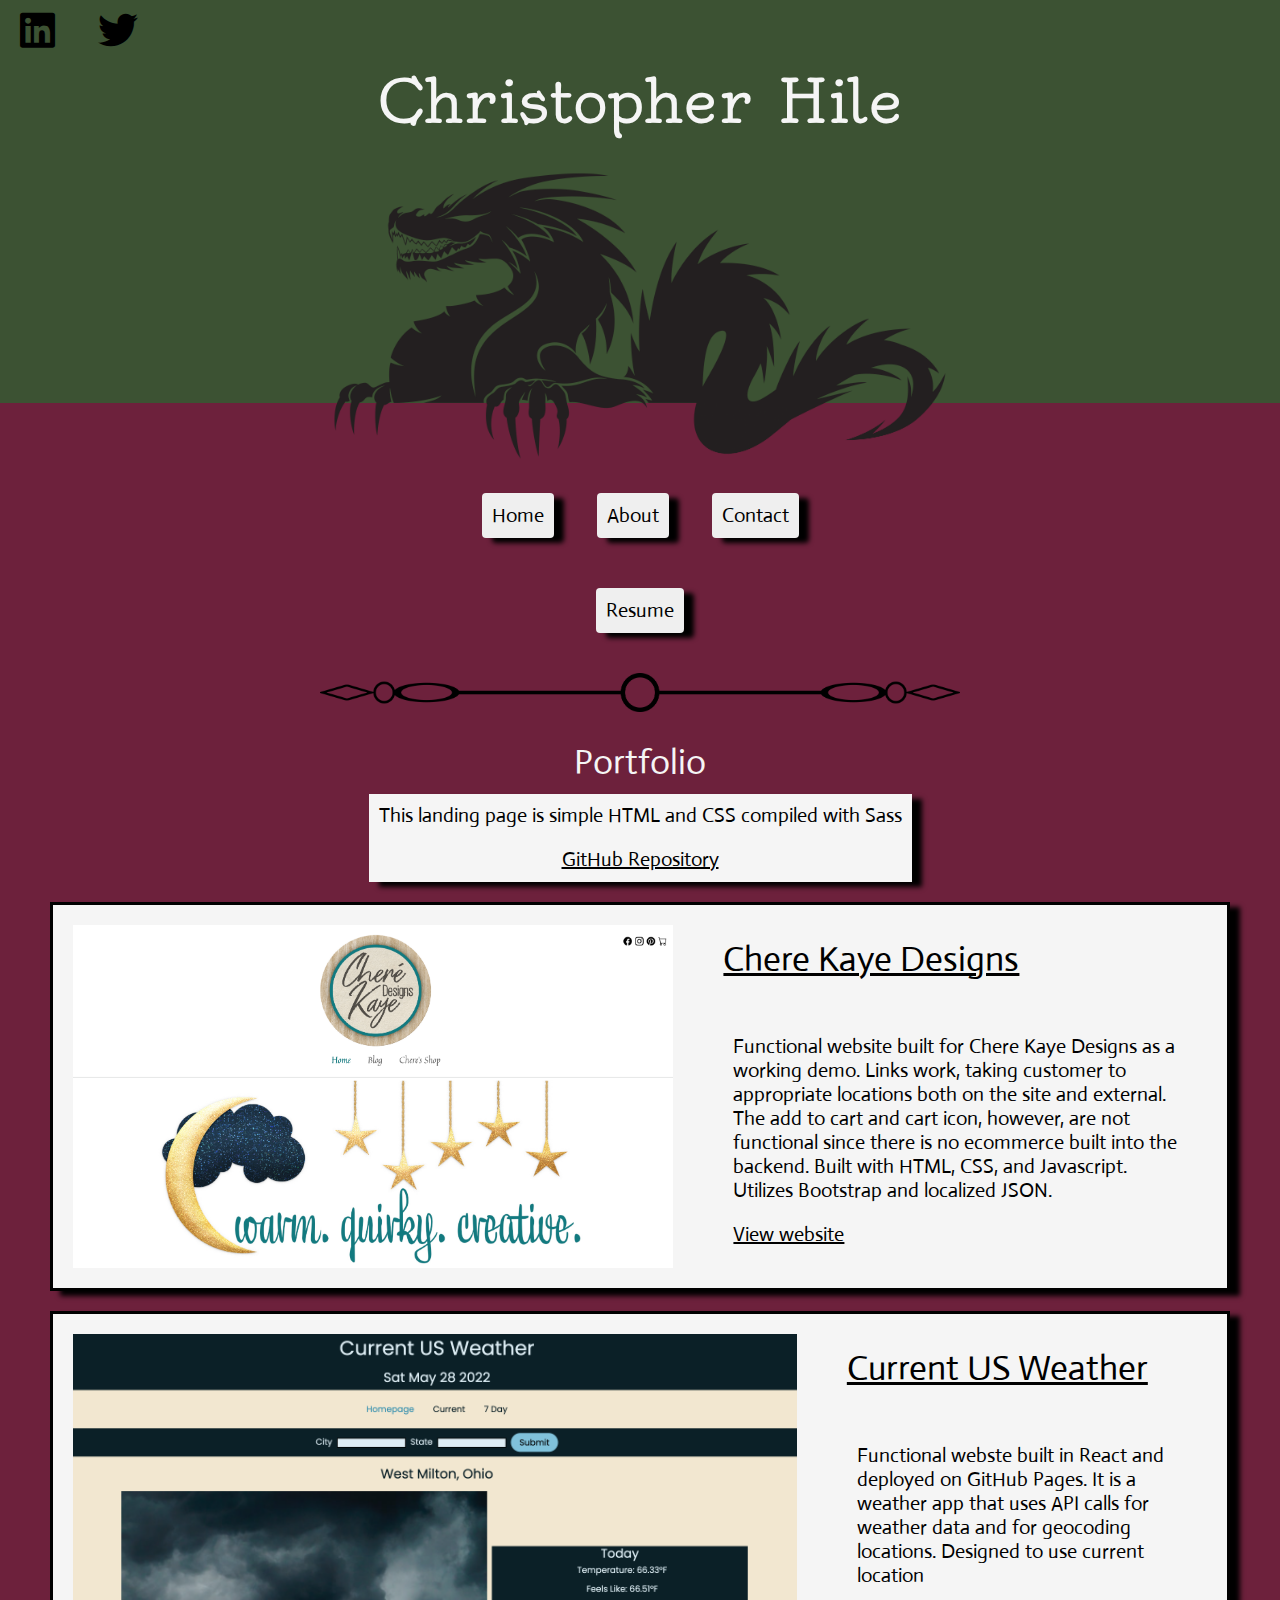
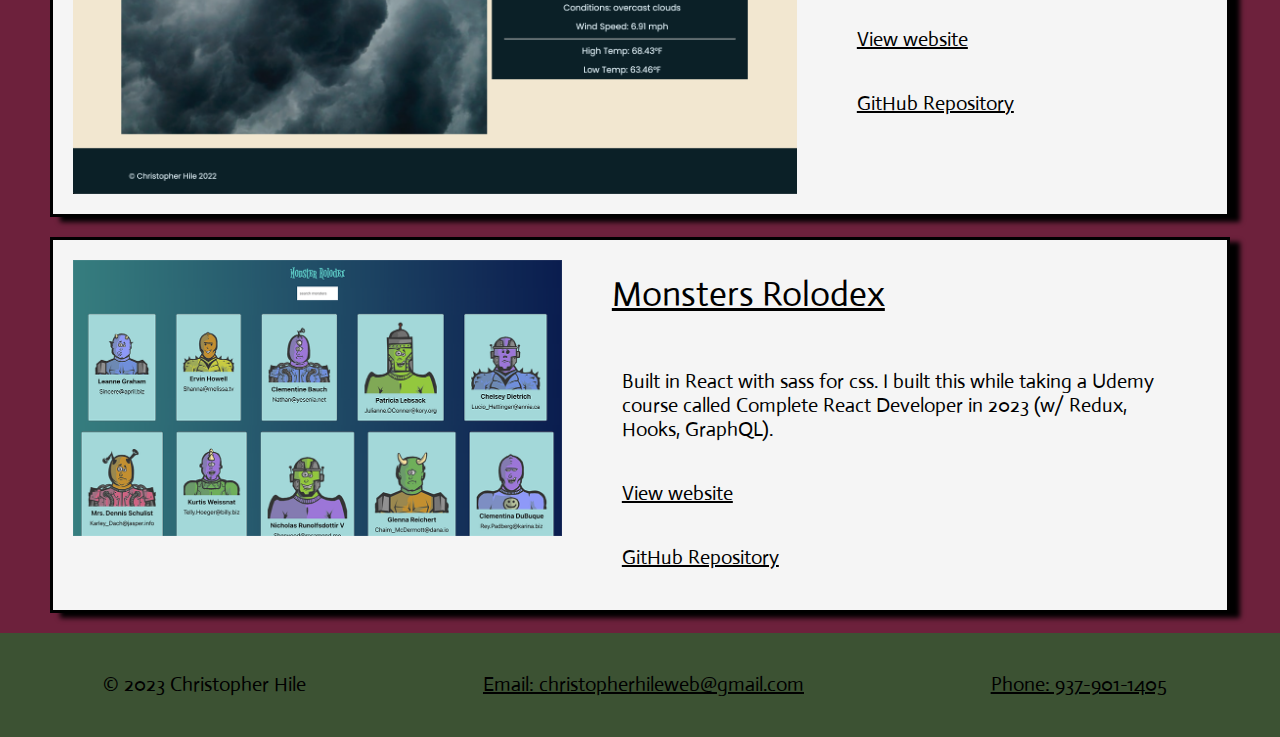
<file: index.html>
<!DOCTYPE html>
<html lang="en">
<head>
    <meta charset="UTF-8">
    <meta http-equiv="X-UA-Compatible" content="IE=edge">
    <meta name="viewport" content="width=device-width, initial-scale=1.0">
    <title>Christopher Hile Web Developer</title>
    <link rel="icon" type="image/x-icon" href="/img/favicon.ico">
    <link rel="stylesheet" href="css/main.css">
    <!-- Hotjar Tracking Code for https://www.christopherhile.com -->
<script>
    (function(h,o,t,j,a,r){
        h.hj=h.hj||function(){(h.hj.q=h.hj.q||[]).push(arguments)};
        h._hjSettings={hjid:3275169,hjsv:6};
        a=o.getElementsByTagName('head')[0];
        r=o.createElement('script');r.async=1;
        r.src=t+h._hjSettings.hjid+j+h._hjSettings.hjsv;
        a.appendChild(r);
    })(window,document,'https://static.hotjar.com/c/hotjar-','.js?sv=');
</script>
</head>
<body>
    <header>
        <a href="https://www.linkedin.com/in/christopher-hile/"><i class="fa-brands fa-linkedin fa-2xl"></i></a>
        <a href="https://twitter.com/chrishileweb"><i class="fa-brands fa-twitter fa-2xl"></i></a>
        <h1>Christopher Hile</h1>
        <img src="img/dragonbanner_top_web.png" alt="Dragon Upper">
    </header>
    <main>
        <img src="img/dragonbanner_web_bottom.png" alt="Dragon Lower">
        <div class="container">
           <nav>
            <button onclick="location.href='/index.html';">Home</button>
            <button onclick="location.href='/about.html';">About</button>
            <button onclick="location.href='/contact.html';">Contact</button>
           </nav>
        </div>
        <div class="resume">
            <button onclick="location.href='/download/HileChristopherResume.pdf';">Resume</button>
        </div>
            <img id="pagebreak" src="img/pagebreak.png" alt="page break">
        <div class="container">
            <h2 class="h2">Portfolio</h2>
            <div class="message">
                <p class="messageElement">This landing page is simple HTML and CSS compiled with Sass</p>
                <a class="messageElement" href="https://github.com/chileweb76/portfolio">GitHub Repository</a>
            </div>
            <article>
                <a href="https://projectcherekayedesigns.christopherhile.com"> <img class="screenshot" src="img/cherekayedesigns.png" alt="chere kaye designs website demo"></a>
                <div class="side">
                    <a href="https://projectcherekayedesigns.christopherhile.com"><h2>Chere Kaye Designs</h2></a>
                    <p>Functional website built for Chere Kaye Designs as a working demo. Links work, taking customer to appropriate locations both on the site and external. The add to cart and cart icon, however, are not functional since there is no ecommerce built into the 
                    backend. Built with HTML, CSS, and Javascript. Utilizes Bootstrap and localized JSON.</p>
                    <a href="https://projectcherekayedesigns.christopherhile.com">View website</a>
                </div>
            </article>
            <article>
                <a href="https://hilechris-fs.github.io/Project-Portfolio-4/"> <img  class="screenshot" src="img/currentusweather.png" alt="Current Us Weather"></a>
                <div class="side">
                    <a href="https://hilechris-fs.github.io/Project-Portfolio-4/"><h2>Current US Weather</h2></a>
                    <p>Functional webste built in React and deployed on GitHub Pages. It is a weather app that uses API calls for weather data and for geocoding locations. Designed to use current location  </p>
                    <div class="hrefs">
                        <a href="https://hilechris-fs.github.io/Project-Portfolio-4/">View website</a>
                        <a href="https://github.com/HileChris-FS/HileChris-FS.github.io.git">GitHub Repository</a>
                    </div>
                </div>
            </article>
            <article>
                <a href="https://monsters.christopherhile.com"> <img  class="screenshot" src="img/monsters.png" alt="monsters"></a>
                <div class="side">
                    <a href="https://monsters.christopherhile.com"><h2>Monsters Rolodex</h2></a>
                    <p>Built in React with sass for css. I built this while taking a Udemy course called Complete React Developer in 2023 (w/ Redux, Hooks, GraphQL).</p>
                    <div class="hrefs">
                        <a href="https://monsters.christopherhile.com">View website</a>
                        <a href="https://github.com/chileweb76/udemymonsters.git">GitHub Repository</a>
                    </div>
                </div>
            </article>
        </div>
    </main>
    <footer>
        <div class="connect">
            <p>&copy; 2023 Christopher Hile</p>
            <a href="mailto:christopherhileweb@gmail.com">Email: christopherhileweb@gmail.com</a>
            <a href="tel:9379011405">Phone: 937-901-1405</a>
        </div>
        
    </footer>
</body>
</html>
</file>
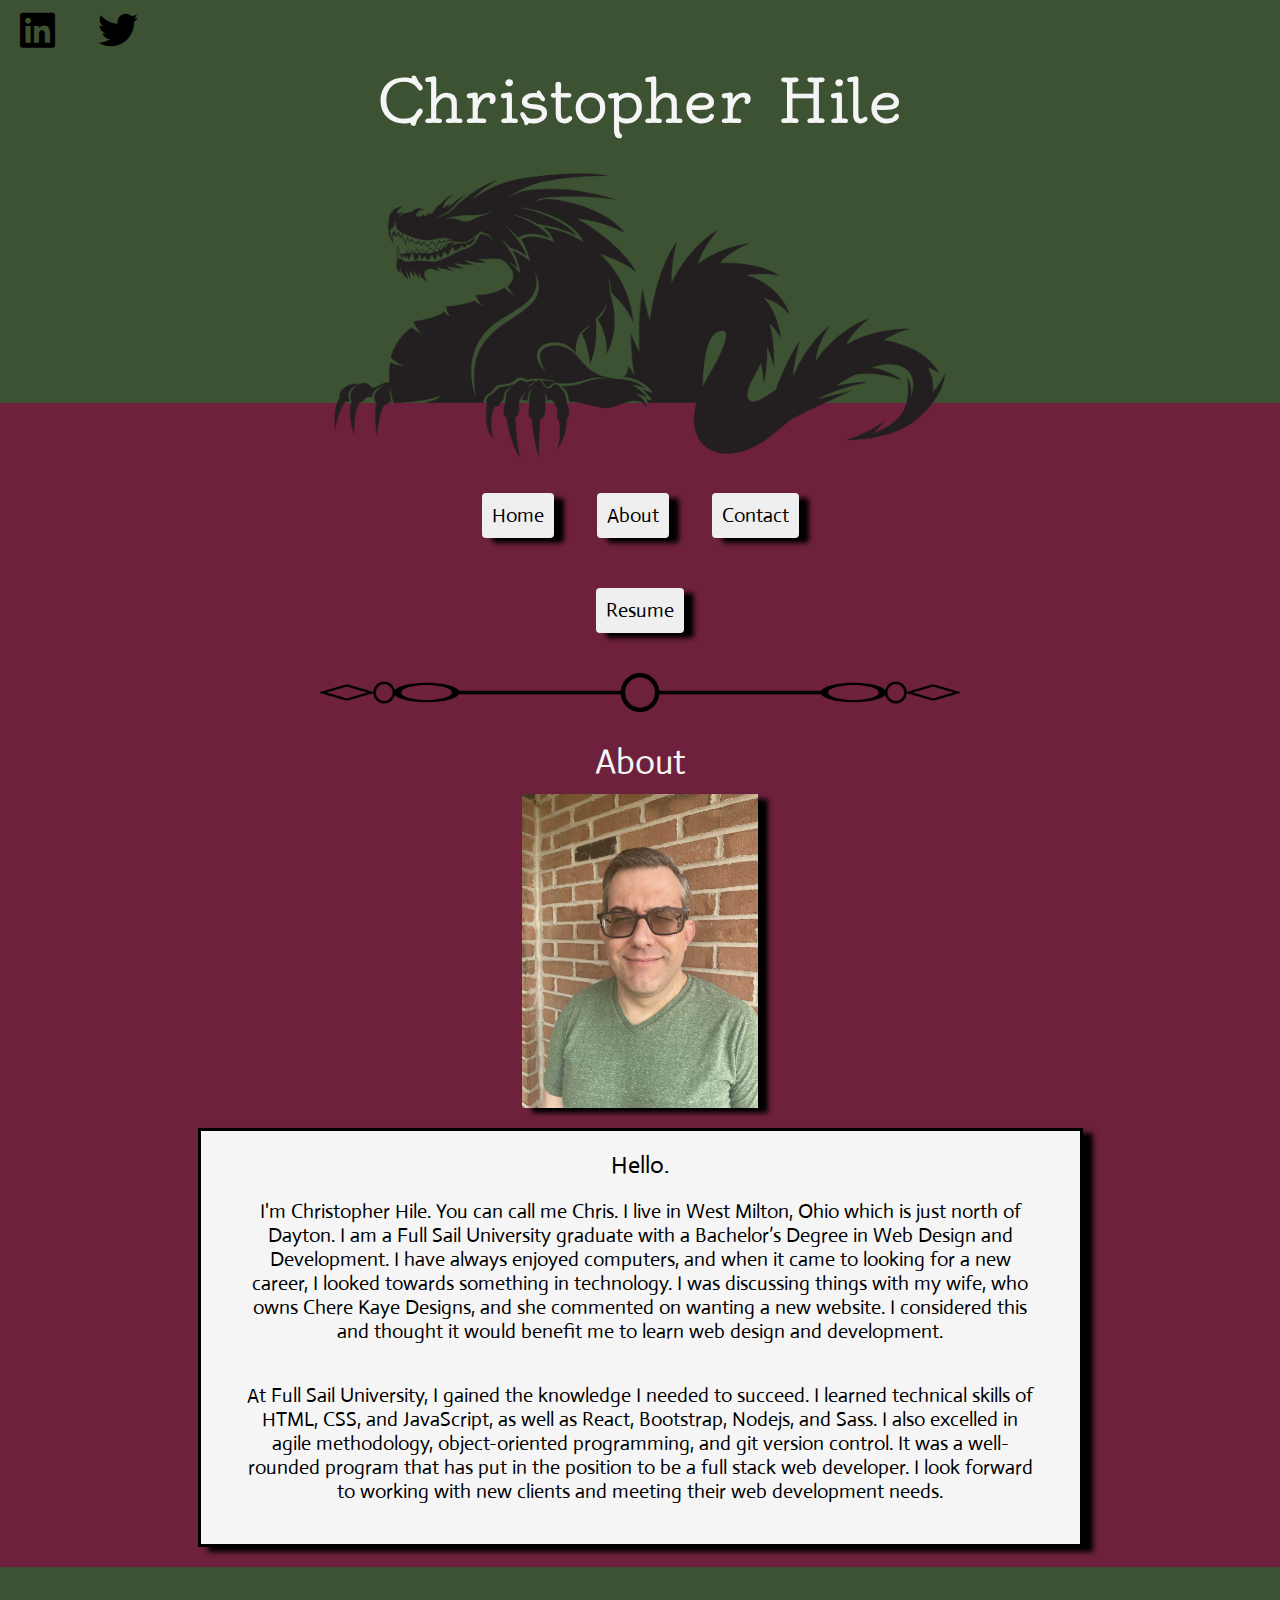
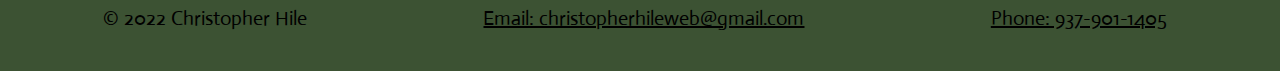
<file: about.html>
<!DOCTYPE html>
<html lang="en">
<head>
    <meta charset="UTF-8">
    <meta http-equiv="X-UA-Compatible" content="IE=edge">
    <meta name="viewport" content="width=device-width, initial-scale=1.0">
    <title>Christopher Hile Web Developer</title>
    <link rel="icon" type="image/x-icon" href="/img/favicon.ico">
    <link rel="stylesheet" href="css/main.css">
    <!-- Hotjar Tracking Code for https://www.christopherhile.com -->
<script>
    (function(h,o,t,j,a,r){
        h.hj=h.hj||function(){(h.hj.q=h.hj.q||[]).push(arguments)};
        h._hjSettings={hjid:3275169,hjsv:6};
        a=o.getElementsByTagName('head')[0];
        r=o.createElement('script');r.async=1;
        r.src=t+h._hjSettings.hjid+j+h._hjSettings.hjsv;
        a.appendChild(r);
    })(window,document,'https://static.hotjar.com/c/hotjar-','.js?sv=');
</script>
</head>
<body>
    <header>
        <a href="https://www.linkedin.com/in/christopher-hile/"><i class="fa-brands fa-linkedin fa-2xl"></i></a>
        <a href="https://twitter.com/chrishileweb"><i class="fa-brands fa-twitter fa-2xl"></i></a>
        <h1>Christopher Hile</h1>
        <img src="img/dragonbanner_top_web.png" alt="Dragon Upper">
    </header>
    <main>
        <img src="img/dragonbanner_web_bottom.png" alt="Dragon Lower">
        <div class="container">
            <nav>
             <button onclick="location.href='/index.html';">Home</button>
             <button onclick="location.href='/about.html';">About</button>
             <button onclick="location.href='/contact.html';">Contact</button>
            </nav>
         </div>
         <div class="resume">
             <button onclick="location.href='/download/HileChristopherResume.docx';">Resume</button>
         </div>
             <img id="pagebreak" src="img/pagebreak.png" alt="page break">
         <div class="container">
             <h2 class="h2">About</h2>
            <img class="headshot" src="img/chris_030622.jpg" alt="Christopher Hile">
            <article class="about">
                <h3>Hello.</h3>
                <p>I'm Christopher Hile. You can call me Chris. I live in West Milton, Ohio which is just north of Dayton.  I am a Full Sail University graduate with a Bachelor’s Degree in Web Design and Development. I have always enjoyed computers, and when it came to looking for a new career, I looked towards something in technology. I was discussing things with my wife, who owns Chere Kaye Designs, and she commented on wanting a new website. I considered this and thought it would benefit me to learn web design and development.</p>

                <p>At Full Sail University, I gained the knowledge I needed to succeed. I learned technical skills of HTML, CSS, and JavaScript, as well as React, Bootstrap, Nodejs, and Sass. I also excelled in agile methodology, object-oriented programming, and git version control. It was a well-rounded program that has put in the position to be a full stack web developer. I look forward to working with new clients and meeting their web development needs.  
                    </p>
            </article>
         </div>
    </main>
    <footer>
        <div class="connect">
            <p>&copy; 2022 Christopher Hile</p>
            <a href="mailto:christopherhileweb@gmail.com">Email: christopherhileweb@gmail.com</a>
            <a href="tel:9379011405">Phone: 937-901-1405</a>
        </div>
    </footer>
    
</body>
</html>
</file>
<file: css/main.css>
@import url("https://fonts.googleapis.com/css2?family=Actor&family=Oldenburg&display=swap");
header {
  background-color: #3C5233;
}

img {
  width: 50%;
  display: block;
  margin-left: auto;
  margin-right: auto;
}

.fa-brands {
  margin-top: 3rem;
}

/* CSS Reset =========================== */
body, nav, section, footer, article, h1, h2, h3, h4, p, a, ol, ul, li, button, fieldset, form, label {
  margin: 0;
  padding: 0;
  border: 0;
  list-style: none;
  font-size: 100%;
  text-decoration: none;
  font-weight: normal;
  color: inherit;
  box-sizing: border-box;
  vertical-align: baseline;
}

html {
  font-size: 62.5%;
}

body {
  font: 1.4rem/1.2 "Actor", sans-serif;
}

h1 {
  font: 3rem "Oldenburg", cursive;
  color: whitesmoke;
  text-align: center;
  padding: 2rem;
}

h2 {
  font-size: 2rem;
  margin: 1rem;
}

h3 {
  font-size: 1.4;
}

p {
  margin: 1rem;
}

button {
  font: 1rem "Actor", sans-serif;
}

@media (min-width: 700px) {
  h1 {
    font-size: 4rem;
  }
  h2 {
    font-size: 2.5rem;
  }
}
@media (min-width: 900px) {
  h1 {
    font-size: 5rem;
  }
  h2 {
    font-size: 3rem;
  }
  h3 {
    font-size: 2rem;
  }
  p {
    font-size: 1.6rem;
  }
  a {
    font-size: 1.6rem;
  }
  button {
    font-size: 1.6rem;
  }
}
@media (min-width: 1200px) {
  h1 {
    font-size: 6rem;
  }
  h2 {
    font-size: 3.5rem;
  }
  h3 {
    font-size: 2.4rem;
  }
  p {
    font-size: 2rem;
  }
  a {
    font-size: 2rem;
  }
  button {
    font-size: 2rem;
  }
}
@media (min-width: 1800px) {
  h1 {
    font-size: 7rem;
  }
  h2 {
    font-size: 4rem;
  }
  h3 {
    font-size: 3rem;
  }
  p {
    font-size: 2.4rem;
  }
  a {
    font-size: 2.4rem;
  }
  button {
    font-size: 2.4rem;
  }
}
main {
  background-color: #6D213C;
}

button {
  margin: 2rem;
  padding: 1rem;
  cursor: pointer;
  box-shadow: 10px 5px 5px black;
  border-radius: 4px;
}
button:hover {
  background-color: wheat;
}

a {
  margin: 2rem;
  text-decoration: underline;
}

a:hover {
  color: blue;
}

.message {
  display: flex;
  flex-direction: column;
  align-items: center;
  margin: 0 5rem 2rem 5rem;
  background-color: whitesmoke;
  box-shadow: 10px 5px 5px black;
}
.message .messageElement {
  padding: 0;
  margin: 1rem;
}

.resume {
  display: flex;
  flex-direction: column;
  align-items: center;
  margin: 1rem 5rem;
}

.container {
  display: flex;
  flex-direction: column;
  align-items: center;
  margin: 0 5rem;
}
.container p {
  background-color: whitesmoke;
  padding: 1rem;
}
.container .h2 {
  color: whitesmoke;
}

article {
  border: solid black;
  display: flex;
  flex-direction: column;
  background-color: whitesmoke;
  margin-bottom: 2rem;
  box-shadow: 10px 5px 5px black;
}
article .side {
  padding: 0 2rem 2rem;
}
article .screenshot {
  width: 100%;
}
article .hrefs {
  display: flex;
  flex-direction: column;
}

.contact {
  display: flex;
  flex-direction: column;
  width: 75%;
  padding: 2rem;
  margin-top: 2rem;
  text-align: center;
}

.about {
  display: flex;
  flex-direction: column;
  width: 75%;
  padding: 2rem;
  margin-top: 2rem;
  text-align: center;
}

.headshot {
  width: 20%;
  box-shadow: 10px 5px 5px black;
}

.logo {
  width: 30%;
}

@media (min-width: 700px) {
  article {
    flex-direction: row;
  }
}
#pagebreak {
  margin-top: 2rem;
  margin-bottom: 2rem;
}

footer {
  background-color: #3C5233;
  padding: 2rem;
}
footer p {
  margin-top: 2rem;
}
footer .connect {
  display: flex;
  flex-direction: column;
  justify-content: space-around;
}

@media (min-width: 700px) {
  footer .connect {
    flex-direction: row;
  }
}
/*!
 * Font Awesome Free 6.0.0 by @fontawesome - https://fontawesome.com
 * License - https://fontawesome.com/license/free (Icons: CC BY 4.0, Fonts: SIL OFL 1.1, Code: MIT License)
 * Copyright 2022 Fonticons, Inc.
 */
.fa {
  font-family: var(--fa-style-family, "Font Awesome 6 Free");
  font-weight: var(--fa-style, 900);
}

.fa,
.fas,
.fa-solid,
.far,
.fa-regular,
.fal,
.fa-light,
.fat,
.fa-thin,
.fad,
.fa-duotone,
.fab,
.fa-brands {
  -moz-osx-font-smoothing: grayscale;
  -webkit-font-smoothing: antialiased;
  display: var(--fa-display, inline-block);
  font-style: normal;
  font-variant: normal;
  line-height: 1;
  text-rendering: auto;
}

.fa-1x {
  font-size: 1em;
}

.fa-2x {
  font-size: 2em;
}

.fa-3x {
  font-size: 3em;
}

.fa-4x {
  font-size: 4em;
}

.fa-5x {
  font-size: 5em;
}

.fa-6x {
  font-size: 6em;
}

.fa-7x {
  font-size: 7em;
}

.fa-8x {
  font-size: 8em;
}

.fa-9x {
  font-size: 9em;
}

.fa-10x {
  font-size: 10em;
}

.fa-2xs {
  font-size: 0.625em;
  line-height: 0.1em;
  vertical-align: 0.225em;
}

.fa-xs {
  font-size: 0.75em;
  line-height: 0.0833333337em;
  vertical-align: 0.125em;
}

.fa-sm {
  font-size: 0.875em;
  line-height: 0.0714285718em;
  vertical-align: 0.0535714295em;
}

.fa-lg {
  font-size: 1.25em;
  line-height: 0.05em;
  vertical-align: -0.075em;
}

.fa-xl {
  font-size: 1.5em;
  line-height: 0.0416666682em;
  vertical-align: -0.125em;
}

.fa-2xl {
  font-size: 2em;
  line-height: 0.03125em;
  vertical-align: -0.1875em;
}

.fa-fw {
  text-align: center;
  width: 1.25em;
}

.fa-ul {
  list-style-type: none;
  margin-left: var(--fa-li-margin, 2.5em);
  padding-left: 0;
}
.fa-ul > li {
  position: relative;
}

.fa-li {
  left: calc(var(--fa-li-width, 2em) * -1);
  position: absolute;
  text-align: center;
  width: var(--fa-li-width, 2em);
  line-height: inherit;
}

.fa-border {
  border-color: var(--fa-border-color, #eee);
  border-radius: var(--fa-border-radius, 0.1em);
  border-style: var(--fa-border-style, solid);
  border-width: var(--fa-border-width, 0.08em);
  padding: var(--fa-border-padding, 0.2em 0.25em 0.15em);
}

.fa-pull-left {
  float: left;
  margin-right: var(--fa-pull-margin, 0.3em);
}

.fa-pull-right {
  float: right;
  margin-left: var(--fa-pull-margin, 0.3em);
}

.fa-beat {
  -webkit-animation-name: fa-beat;
          animation-name: fa-beat;
  -webkit-animation-delay: var(--fa-animation-delay, 0);
          animation-delay: var(--fa-animation-delay, 0);
  -webkit-animation-direction: var(--fa-animation-direction, normal);
          animation-direction: var(--fa-animation-direction, normal);
  -webkit-animation-duration: var(--fa-animation-duration, 1s);
          animation-duration: var(--fa-animation-duration, 1s);
  -webkit-animation-iteration-count: var(--fa-animation-iteration-count, infinite);
          animation-iteration-count: var(--fa-animation-iteration-count, infinite);
  -webkit-animation-timing-function: var(--fa-animation-timing, ease-in-out);
          animation-timing-function: var(--fa-animation-timing, ease-in-out);
}

.fa-bounce {
  -webkit-animation-name: fa-bounce;
          animation-name: fa-bounce;
  -webkit-animation-delay: var(--fa-animation-delay, 0);
          animation-delay: var(--fa-animation-delay, 0);
  -webkit-animation-direction: var(--fa-animation-direction, normal);
          animation-direction: var(--fa-animation-direction, normal);
  -webkit-animation-duration: var(--fa-animation-duration, 1s);
          animation-duration: var(--fa-animation-duration, 1s);
  -webkit-animation-iteration-count: var(--fa-animation-iteration-count, infinite);
          animation-iteration-count: var(--fa-animation-iteration-count, infinite);
  -webkit-animation-timing-function: var(--fa-animation-timing, cubic-bezier(0.28, 0.84, 0.42, 1));
          animation-timing-function: var(--fa-animation-timing, cubic-bezier(0.28, 0.84, 0.42, 1));
}

.fa-fade {
  -webkit-animation-name: fa-fade;
          animation-name: fa-fade;
  -webkit-animation-delay: var(--fa-animation-delay, 0);
          animation-delay: var(--fa-animation-delay, 0);
  -webkit-animation-direction: var(--fa-animation-direction, normal);
          animation-direction: var(--fa-animation-direction, normal);
  -webkit-animation-duration: var(--fa-animation-duration, 1s);
          animation-duration: var(--fa-animation-duration, 1s);
  -webkit-animation-iteration-count: var(--fa-animation-iteration-count, infinite);
          animation-iteration-count: var(--fa-animation-iteration-count, infinite);
  -webkit-animation-timing-function: var(--fa-animation-timing, cubic-bezier(0.4, 0, 0.6, 1));
          animation-timing-function: var(--fa-animation-timing, cubic-bezier(0.4, 0, 0.6, 1));
}

.fa-beat-fade {
  -webkit-animation-name: fa-beat-fade;
          animation-name: fa-beat-fade;
  -webkit-animation-delay: var(--fa-animation-delay, 0);
          animation-delay: var(--fa-animation-delay, 0);
  -webkit-animation-direction: var(--fa-animation-direction, normal);
          animation-direction: var(--fa-animation-direction, normal);
  -webkit-animation-duration: var(--fa-animation-duration, 1s);
          animation-duration: var(--fa-animation-duration, 1s);
  -webkit-animation-iteration-count: var(--fa-animation-iteration-count, infinite);
          animation-iteration-count: var(--fa-animation-iteration-count, infinite);
  -webkit-animation-timing-function: var(--fa-animation-timing, cubic-bezier(0.4, 0, 0.6, 1));
          animation-timing-function: var(--fa-animation-timing, cubic-bezier(0.4, 0, 0.6, 1));
}

.fa-flip {
  -webkit-animation-name: fa-flip;
          animation-name: fa-flip;
  -webkit-animation-delay: var(--fa-animation-delay, 0);
          animation-delay: var(--fa-animation-delay, 0);
  -webkit-animation-direction: var(--fa-animation-direction, normal);
          animation-direction: var(--fa-animation-direction, normal);
  -webkit-animation-duration: var(--fa-animation-duration, 1s);
          animation-duration: var(--fa-animation-duration, 1s);
  -webkit-animation-iteration-count: var(--fa-animation-iteration-count, infinite);
          animation-iteration-count: var(--fa-animation-iteration-count, infinite);
  -webkit-animation-timing-function: var(--fa-animation-timing, ease-in-out);
          animation-timing-function: var(--fa-animation-timing, ease-in-out);
}

.fa-shake {
  -webkit-animation-name: fa-shake;
          animation-name: fa-shake;
  -webkit-animation-delay: var(--fa-animation-delay, 0);
          animation-delay: var(--fa-animation-delay, 0);
  -webkit-animation-direction: var(--fa-animation-direction, normal);
          animation-direction: var(--fa-animation-direction, normal);
  -webkit-animation-duration: var(--fa-animation-duration, 1s);
          animation-duration: var(--fa-animation-duration, 1s);
  -webkit-animation-iteration-count: var(--fa-animation-iteration-count, infinite);
          animation-iteration-count: var(--fa-animation-iteration-count, infinite);
  -webkit-animation-timing-function: var(--fa-animation-timing, linear);
          animation-timing-function: var(--fa-animation-timing, linear);
}

.fa-spin {
  -webkit-animation-name: fa-spin;
          animation-name: fa-spin;
  -webkit-animation-delay: var(--fa-animation-delay, 0);
          animation-delay: var(--fa-animation-delay, 0);
  -webkit-animation-direction: var(--fa-animation-direction, normal);
          animation-direction: var(--fa-animation-direction, normal);
  -webkit-animation-duration: var(--fa-animation-duration, 2s);
          animation-duration: var(--fa-animation-duration, 2s);
  -webkit-animation-iteration-count: var(--fa-animation-iteration-count, infinite);
          animation-iteration-count: var(--fa-animation-iteration-count, infinite);
  -webkit-animation-timing-function: var(--fa-animation-timing, linear);
          animation-timing-function: var(--fa-animation-timing, linear);
}

.fa-spin-reverse {
  --fa-animation-direction: reverse;
}

.fa-pulse,
.fa-spin-pulse {
  -webkit-animation-name: fa-spin;
          animation-name: fa-spin;
  -webkit-animation-direction: var(--fa-animation-direction, normal);
          animation-direction: var(--fa-animation-direction, normal);
  -webkit-animation-duration: var(--fa-animation-duration, 1s);
          animation-duration: var(--fa-animation-duration, 1s);
  -webkit-animation-iteration-count: var(--fa-animation-iteration-count, infinite);
          animation-iteration-count: var(--fa-animation-iteration-count, infinite);
  -webkit-animation-timing-function: var(--fa-animation-timing, steps(8));
          animation-timing-function: var(--fa-animation-timing, steps(8));
}

@media (prefers-reduced-motion: reduce) {
  .fa-beat,
.fa-bounce,
.fa-fade,
.fa-beat-fade,
.fa-flip,
.fa-pulse,
.fa-shake,
.fa-spin,
.fa-spin-pulse {
    -webkit-animation-delay: -1ms;
            animation-delay: -1ms;
    -webkit-animation-duration: 1ms;
            animation-duration: 1ms;
    -webkit-animation-iteration-count: 1;
            animation-iteration-count: 1;
    transition-delay: 0s;
    transition-duration: 0s;
  }
}
@-webkit-keyframes fa-beat {
  0%, 90% {
    transform: scale(1);
  }
  45% {
    transform: scale(var(--fa-beat-scale, 1.25));
  }
}
@keyframes fa-beat {
  0%, 90% {
    transform: scale(1);
  }
  45% {
    transform: scale(var(--fa-beat-scale, 1.25));
  }
}
@-webkit-keyframes fa-bounce {
  0% {
    transform: scale(1, 1) translateY(0);
  }
  10% {
    transform: scale(var(--fa-bounce-start-scale-x, 1.1), var(--fa-bounce-start-scale-y, 0.9)) translateY(0);
  }
  30% {
    transform: scale(var(--fa-bounce-jump-scale-x, 0.9), var(--fa-bounce-jump-scale-y, 1.1)) translateY(var(--fa-bounce-height, -0.5em));
  }
  50% {
    transform: scale(var(--fa-bounce-land-scale-x, 1.05), var(--fa-bounce-land-scale-y, 0.95)) translateY(0);
  }
  57% {
    transform: scale(1, 1) translateY(var(--fa-bounce-rebound, -0.125em));
  }
  64% {
    transform: scale(1, 1) translateY(0);
  }
  100% {
    transform: scale(1, 1) translateY(0);
  }
}
@keyframes fa-bounce {
  0% {
    transform: scale(1, 1) translateY(0);
  }
  10% {
    transform: scale(var(--fa-bounce-start-scale-x, 1.1), var(--fa-bounce-start-scale-y, 0.9)) translateY(0);
  }
  30% {
    transform: scale(var(--fa-bounce-jump-scale-x, 0.9), var(--fa-bounce-jump-scale-y, 1.1)) translateY(var(--fa-bounce-height, -0.5em));
  }
  50% {
    transform: scale(var(--fa-bounce-land-scale-x, 1.05), var(--fa-bounce-land-scale-y, 0.95)) translateY(0);
  }
  57% {
    transform: scale(1, 1) translateY(var(--fa-bounce-rebound, -0.125em));
  }
  64% {
    transform: scale(1, 1) translateY(0);
  }
  100% {
    transform: scale(1, 1) translateY(0);
  }
}
@-webkit-keyframes fa-fade {
  50% {
    opacity: var(--fa-fade-opacity, 0.4);
  }
}
@keyframes fa-fade {
  50% {
    opacity: var(--fa-fade-opacity, 0.4);
  }
}
@-webkit-keyframes fa-beat-fade {
  0%, 100% {
    opacity: var(--fa-beat-fade-opacity, 0.4);
    transform: scale(1);
  }
  50% {
    opacity: 1;
    transform: scale(var(--fa-beat-fade-scale, 1.125));
  }
}
@keyframes fa-beat-fade {
  0%, 100% {
    opacity: var(--fa-beat-fade-opacity, 0.4);
    transform: scale(1);
  }
  50% {
    opacity: 1;
    transform: scale(var(--fa-beat-fade-scale, 1.125));
  }
}
@-webkit-keyframes fa-flip {
  50% {
    transform: rotate3d(var(--fa-flip-x, 0), var(--fa-flip-y, 1), var(--fa-flip-z, 0), var(--fa-flip-angle, -180deg));
  }
}
@keyframes fa-flip {
  50% {
    transform: rotate3d(var(--fa-flip-x, 0), var(--fa-flip-y, 1), var(--fa-flip-z, 0), var(--fa-flip-angle, -180deg));
  }
}
@-webkit-keyframes fa-shake {
  0% {
    transform: rotate(-15deg);
  }
  4% {
    transform: rotate(15deg);
  }
  8%, 24% {
    transform: rotate(-18deg);
  }
  12%, 28% {
    transform: rotate(18deg);
  }
  16% {
    transform: rotate(-22deg);
  }
  20% {
    transform: rotate(22deg);
  }
  32% {
    transform: rotate(-12deg);
  }
  36% {
    transform: rotate(12deg);
  }
  40%, 100% {
    transform: rotate(0deg);
  }
}
@keyframes fa-shake {
  0% {
    transform: rotate(-15deg);
  }
  4% {
    transform: rotate(15deg);
  }
  8%, 24% {
    transform: rotate(-18deg);
  }
  12%, 28% {
    transform: rotate(18deg);
  }
  16% {
    transform: rotate(-22deg);
  }
  20% {
    transform: rotate(22deg);
  }
  32% {
    transform: rotate(-12deg);
  }
  36% {
    transform: rotate(12deg);
  }
  40%, 100% {
    transform: rotate(0deg);
  }
}
@-webkit-keyframes fa-spin {
  0% {
    transform: rotate(0deg);
  }
  100% {
    transform: rotate(360deg);
  }
}
@keyframes fa-spin {
  0% {
    transform: rotate(0deg);
  }
  100% {
    transform: rotate(360deg);
  }
}
.fa-rotate-90 {
  transform: rotate(90deg);
}

.fa-rotate-180 {
  transform: rotate(180deg);
}

.fa-rotate-270 {
  transform: rotate(270deg);
}

.fa-flip-horizontal {
  transform: scale(-1, 1);
}

.fa-flip-vertical {
  transform: scale(1, -1);
}

.fa-flip-both,
.fa-flip-horizontal.fa-flip-vertical {
  transform: scale(-1, -1);
}

.fa-rotate-by {
  transform: rotate(var(--fa-rotate-angle, none));
}

.fa-stack {
  display: inline-block;
  height: 2em;
  line-height: 2em;
  position: relative;
  vertical-align: middle;
  width: 2.5em;
}

.fa-stack-1x,
.fa-stack-2x {
  left: 0;
  position: absolute;
  text-align: center;
  width: 100%;
  z-index: var(--fa-stack-z-index, auto);
}

.fa-stack-1x {
  line-height: inherit;
}

.fa-stack-2x {
  font-size: 2em;
}

.fa-inverse {
  color: var(--fa-inverse, #fff);
}

/* Font Awesome uses the Unicode Private Use Area (PUA) to ensure screen
readers do not read off random characters that represent icons */
.fa-0::before {
  content: "\30 ";
}

.fa-1::before {
  content: "\31 ";
}

.fa-2::before {
  content: "\32 ";
}

.fa-3::before {
  content: "\33 ";
}

.fa-4::before {
  content: "\34 ";
}

.fa-5::before {
  content: "\35 ";
}

.fa-6::before {
  content: "\36 ";
}

.fa-7::before {
  content: "\37 ";
}

.fa-8::before {
  content: "\38 ";
}

.fa-9::before {
  content: "\39 ";
}

.fa-a::before {
  content: "A";
}

.fa-address-book::before {
  content: "\f2b9";
}

.fa-contact-book::before {
  content: "\f2b9";
}

.fa-address-card::before {
  content: "\f2bb";
}

.fa-contact-card::before {
  content: "\f2bb";
}

.fa-vcard::before {
  content: "\f2bb";
}

.fa-align-center::before {
  content: "\f037";
}

.fa-align-justify::before {
  content: "\f039";
}

.fa-align-left::before {
  content: "\f036";
}

.fa-align-right::before {
  content: "\f038";
}

.fa-anchor::before {
  content: "\f13d";
}

.fa-angle-down::before {
  content: "\f107";
}

.fa-angle-left::before {
  content: "\f104";
}

.fa-angle-right::before {
  content: "\f105";
}

.fa-angle-up::before {
  content: "\f106";
}

.fa-angles-down::before {
  content: "\f103";
}

.fa-angle-double-down::before {
  content: "\f103";
}

.fa-angles-left::before {
  content: "\f100";
}

.fa-angle-double-left::before {
  content: "\f100";
}

.fa-angles-right::before {
  content: "\f101";
}

.fa-angle-double-right::before {
  content: "\f101";
}

.fa-angles-up::before {
  content: "\f102";
}

.fa-angle-double-up::before {
  content: "\f102";
}

.fa-ankh::before {
  content: "\f644";
}

.fa-apple-whole::before {
  content: "\f5d1";
}

.fa-apple-alt::before {
  content: "\f5d1";
}

.fa-archway::before {
  content: "\f557";
}

.fa-arrow-down::before {
  content: "\f063";
}

.fa-arrow-down-1-9::before {
  content: "\f162";
}

.fa-sort-numeric-asc::before {
  content: "\f162";
}

.fa-sort-numeric-down::before {
  content: "\f162";
}

.fa-arrow-down-9-1::before {
  content: "\f886";
}

.fa-sort-numeric-desc::before {
  content: "\f886";
}

.fa-sort-numeric-down-alt::before {
  content: "\f886";
}

.fa-arrow-down-a-z::before {
  content: "\f15d";
}

.fa-sort-alpha-asc::before {
  content: "\f15d";
}

.fa-sort-alpha-down::before {
  content: "\f15d";
}

.fa-arrow-down-long::before {
  content: "\f175";
}

.fa-long-arrow-down::before {
  content: "\f175";
}

.fa-arrow-down-short-wide::before {
  content: "\f884";
}

.fa-sort-amount-desc::before {
  content: "\f884";
}

.fa-sort-amount-down-alt::before {
  content: "\f884";
}

.fa-arrow-down-wide-short::before {
  content: "\f160";
}

.fa-sort-amount-asc::before {
  content: "\f160";
}

.fa-sort-amount-down::before {
  content: "\f160";
}

.fa-arrow-down-z-a::before {
  content: "\f881";
}

.fa-sort-alpha-desc::before {
  content: "\f881";
}

.fa-sort-alpha-down-alt::before {
  content: "\f881";
}

.fa-arrow-left::before {
  content: "\f060";
}

.fa-arrow-left-long::before {
  content: "\f177";
}

.fa-long-arrow-left::before {
  content: "\f177";
}

.fa-arrow-pointer::before {
  content: "\f245";
}

.fa-mouse-pointer::before {
  content: "\f245";
}

.fa-arrow-right::before {
  content: "\f061";
}

.fa-arrow-right-arrow-left::before {
  content: "\f0ec";
}

.fa-exchange::before {
  content: "\f0ec";
}

.fa-arrow-right-from-bracket::before {
  content: "\f08b";
}

.fa-sign-out::before {
  content: "\f08b";
}

.fa-arrow-right-long::before {
  content: "\f178";
}

.fa-long-arrow-right::before {
  content: "\f178";
}

.fa-arrow-right-to-bracket::before {
  content: "\f090";
}

.fa-sign-in::before {
  content: "\f090";
}

.fa-arrow-rotate-left::before {
  content: "\f0e2";
}

.fa-arrow-left-rotate::before {
  content: "\f0e2";
}

.fa-arrow-rotate-back::before {
  content: "\f0e2";
}

.fa-arrow-rotate-backward::before {
  content: "\f0e2";
}

.fa-undo::before {
  content: "\f0e2";
}

.fa-arrow-rotate-right::before {
  content: "\f01e";
}

.fa-arrow-right-rotate::before {
  content: "\f01e";
}

.fa-arrow-rotate-forward::before {
  content: "\f01e";
}

.fa-redo::before {
  content: "\f01e";
}

.fa-arrow-trend-down::before {
  content: "\e097";
}

.fa-arrow-trend-up::before {
  content: "\e098";
}

.fa-arrow-turn-down::before {
  content: "\f149";
}

.fa-level-down::before {
  content: "\f149";
}

.fa-arrow-turn-up::before {
  content: "\f148";
}

.fa-level-up::before {
  content: "\f148";
}

.fa-arrow-up::before {
  content: "\f062";
}

.fa-arrow-up-1-9::before {
  content: "\f163";
}

.fa-sort-numeric-up::before {
  content: "\f163";
}

.fa-arrow-up-9-1::before {
  content: "\f887";
}

.fa-sort-numeric-up-alt::before {
  content: "\f887";
}

.fa-arrow-up-a-z::before {
  content: "\f15e";
}

.fa-sort-alpha-up::before {
  content: "\f15e";
}

.fa-arrow-up-from-bracket::before {
  content: "\e09a";
}

.fa-arrow-up-long::before {
  content: "\f176";
}

.fa-long-arrow-up::before {
  content: "\f176";
}

.fa-arrow-up-right-from-square::before {
  content: "\f08e";
}

.fa-external-link::before {
  content: "\f08e";
}

.fa-arrow-up-short-wide::before {
  content: "\f885";
}

.fa-sort-amount-up-alt::before {
  content: "\f885";
}

.fa-arrow-up-wide-short::before {
  content: "\f161";
}

.fa-sort-amount-up::before {
  content: "\f161";
}

.fa-arrow-up-z-a::before {
  content: "\f882";
}

.fa-sort-alpha-up-alt::before {
  content: "\f882";
}

.fa-arrows-left-right::before {
  content: "\f07e";
}

.fa-arrows-h::before {
  content: "\f07e";
}

.fa-arrows-rotate::before {
  content: "\f021";
}

.fa-refresh::before {
  content: "\f021";
}

.fa-sync::before {
  content: "\f021";
}

.fa-arrows-up-down::before {
  content: "\f07d";
}

.fa-arrows-v::before {
  content: "\f07d";
}

.fa-arrows-up-down-left-right::before {
  content: "\f047";
}

.fa-arrows::before {
  content: "\f047";
}

.fa-asterisk::before {
  content: "\*";
}

.fa-at::before {
  content: "\@";
}

.fa-atom::before {
  content: "\f5d2";
}

.fa-audio-description::before {
  content: "\f29e";
}

.fa-austral-sign::before {
  content: "\e0a9";
}

.fa-award::before {
  content: "\f559";
}

.fa-b::before {
  content: "B";
}

.fa-baby::before {
  content: "\f77c";
}

.fa-baby-carriage::before {
  content: "\f77d";
}

.fa-carriage-baby::before {
  content: "\f77d";
}

.fa-backward::before {
  content: "\f04a";
}

.fa-backward-fast::before {
  content: "\f049";
}

.fa-fast-backward::before {
  content: "\f049";
}

.fa-backward-step::before {
  content: "\f048";
}

.fa-step-backward::before {
  content: "\f048";
}

.fa-bacon::before {
  content: "\f7e5";
}

.fa-bacteria::before {
  content: "\e059";
}

.fa-bacterium::before {
  content: "\e05a";
}

.fa-bag-shopping::before {
  content: "\f290";
}

.fa-shopping-bag::before {
  content: "\f290";
}

.fa-bahai::before {
  content: "\f666";
}

.fa-baht-sign::before {
  content: "\e0ac";
}

.fa-ban::before {
  content: "\f05e";
}

.fa-cancel::before {
  content: "\f05e";
}

.fa-ban-smoking::before {
  content: "\f54d";
}

.fa-smoking-ban::before {
  content: "\f54d";
}

.fa-bandage::before {
  content: "\f462";
}

.fa-band-aid::before {
  content: "\f462";
}

.fa-barcode::before {
  content: "\f02a";
}

.fa-bars::before {
  content: "\f0c9";
}

.fa-navicon::before {
  content: "\f0c9";
}

.fa-bars-progress::before {
  content: "\f828";
}

.fa-tasks-alt::before {
  content: "\f828";
}

.fa-bars-staggered::before {
  content: "\f550";
}

.fa-reorder::before {
  content: "\f550";
}

.fa-stream::before {
  content: "\f550";
}

.fa-baseball::before {
  content: "\f433";
}

.fa-baseball-ball::before {
  content: "\f433";
}

.fa-baseball-bat-ball::before {
  content: "\f432";
}

.fa-basket-shopping::before {
  content: "\f291";
}

.fa-shopping-basket::before {
  content: "\f291";
}

.fa-basketball::before {
  content: "\f434";
}

.fa-basketball-ball::before {
  content: "\f434";
}

.fa-bath::before {
  content: "\f2cd";
}

.fa-bathtub::before {
  content: "\f2cd";
}

.fa-battery-empty::before {
  content: "\f244";
}

.fa-battery-0::before {
  content: "\f244";
}

.fa-battery-full::before {
  content: "\f240";
}

.fa-battery::before {
  content: "\f240";
}

.fa-battery-5::before {
  content: "\f240";
}

.fa-battery-half::before {
  content: "\f242";
}

.fa-battery-3::before {
  content: "\f242";
}

.fa-battery-quarter::before {
  content: "\f243";
}

.fa-battery-2::before {
  content: "\f243";
}

.fa-battery-three-quarters::before {
  content: "\f241";
}

.fa-battery-4::before {
  content: "\f241";
}

.fa-bed::before {
  content: "\f236";
}

.fa-bed-pulse::before {
  content: "\f487";
}

.fa-procedures::before {
  content: "\f487";
}

.fa-beer-mug-empty::before {
  content: "\f0fc";
}

.fa-beer::before {
  content: "\f0fc";
}

.fa-bell::before {
  content: "\f0f3";
}

.fa-bell-concierge::before {
  content: "\f562";
}

.fa-concierge-bell::before {
  content: "\f562";
}

.fa-bell-slash::before {
  content: "\f1f6";
}

.fa-bezier-curve::before {
  content: "\f55b";
}

.fa-bicycle::before {
  content: "\f206";
}

.fa-binoculars::before {
  content: "\f1e5";
}

.fa-biohazard::before {
  content: "\f780";
}

.fa-bitcoin-sign::before {
  content: "\e0b4";
}

.fa-blender::before {
  content: "\f517";
}

.fa-blender-phone::before {
  content: "\f6b6";
}

.fa-blog::before {
  content: "\f781";
}

.fa-bold::before {
  content: "\f032";
}

.fa-bolt::before {
  content: "\f0e7";
}

.fa-zap::before {
  content: "\f0e7";
}

.fa-bolt-lightning::before {
  content: "\e0b7";
}

.fa-bomb::before {
  content: "\f1e2";
}

.fa-bone::before {
  content: "\f5d7";
}

.fa-bong::before {
  content: "\f55c";
}

.fa-book::before {
  content: "\f02d";
}

.fa-book-atlas::before {
  content: "\f558";
}

.fa-atlas::before {
  content: "\f558";
}

.fa-book-bible::before {
  content: "\f647";
}

.fa-bible::before {
  content: "\f647";
}

.fa-book-journal-whills::before {
  content: "\f66a";
}

.fa-journal-whills::before {
  content: "\f66a";
}

.fa-book-medical::before {
  content: "\f7e6";
}

.fa-book-open::before {
  content: "\f518";
}

.fa-book-open-reader::before {
  content: "\f5da";
}

.fa-book-reader::before {
  content: "\f5da";
}

.fa-book-quran::before {
  content: "\f687";
}

.fa-quran::before {
  content: "\f687";
}

.fa-book-skull::before {
  content: "\f6b7";
}

.fa-book-dead::before {
  content: "\f6b7";
}

.fa-bookmark::before {
  content: "\f02e";
}

.fa-border-all::before {
  content: "\f84c";
}

.fa-border-none::before {
  content: "\f850";
}

.fa-border-top-left::before {
  content: "\f853";
}

.fa-border-style::before {
  content: "\f853";
}

.fa-bowling-ball::before {
  content: "\f436";
}

.fa-box::before {
  content: "\f466";
}

.fa-box-archive::before {
  content: "\f187";
}

.fa-archive::before {
  content: "\f187";
}

.fa-box-open::before {
  content: "\f49e";
}

.fa-box-tissue::before {
  content: "\e05b";
}

.fa-boxes-stacked::before {
  content: "\f468";
}

.fa-boxes::before {
  content: "\f468";
}

.fa-boxes-alt::before {
  content: "\f468";
}

.fa-braille::before {
  content: "\f2a1";
}

.fa-brain::before {
  content: "\f5dc";
}

.fa-brazilian-real-sign::before {
  content: "\e46c";
}

.fa-bread-slice::before {
  content: "\f7ec";
}

.fa-briefcase::before {
  content: "\f0b1";
}

.fa-briefcase-medical::before {
  content: "\f469";
}

.fa-broom::before {
  content: "\f51a";
}

.fa-broom-ball::before {
  content: "\f458";
}

.fa-quidditch::before {
  content: "\f458";
}

.fa-quidditch-broom-ball::before {
  content: "\f458";
}

.fa-brush::before {
  content: "\f55d";
}

.fa-bug::before {
  content: "\f188";
}

.fa-bug-slash::before {
  content: "\e490";
}

.fa-building::before {
  content: "\f1ad";
}

.fa-building-columns::before {
  content: "\f19c";
}

.fa-bank::before {
  content: "\f19c";
}

.fa-institution::before {
  content: "\f19c";
}

.fa-museum::before {
  content: "\f19c";
}

.fa-university::before {
  content: "\f19c";
}

.fa-bullhorn::before {
  content: "\f0a1";
}

.fa-bullseye::before {
  content: "\f140";
}

.fa-burger::before {
  content: "\f805";
}

.fa-hamburger::before {
  content: "\f805";
}

.fa-bus::before {
  content: "\f207";
}

.fa-bus-simple::before {
  content: "\f55e";
}

.fa-bus-alt::before {
  content: "\f55e";
}

.fa-business-time::before {
  content: "\f64a";
}

.fa-briefcase-clock::before {
  content: "\f64a";
}

.fa-c::before {
  content: "C";
}

.fa-cake-candles::before {
  content: "\f1fd";
}

.fa-birthday-cake::before {
  content: "\f1fd";
}

.fa-cake::before {
  content: "\f1fd";
}

.fa-calculator::before {
  content: "\f1ec";
}

.fa-calendar::before {
  content: "\f133";
}

.fa-calendar-check::before {
  content: "\f274";
}

.fa-calendar-day::before {
  content: "\f783";
}

.fa-calendar-days::before {
  content: "\f073";
}

.fa-calendar-alt::before {
  content: "\f073";
}

.fa-calendar-minus::before {
  content: "\f272";
}

.fa-calendar-plus::before {
  content: "\f271";
}

.fa-calendar-week::before {
  content: "\f784";
}

.fa-calendar-xmark::before {
  content: "\f273";
}

.fa-calendar-times::before {
  content: "\f273";
}

.fa-camera::before {
  content: "\f030";
}

.fa-camera-alt::before {
  content: "\f030";
}

.fa-camera-retro::before {
  content: "\f083";
}

.fa-camera-rotate::before {
  content: "\e0d8";
}

.fa-campground::before {
  content: "\f6bb";
}

.fa-candy-cane::before {
  content: "\f786";
}

.fa-cannabis::before {
  content: "\f55f";
}

.fa-capsules::before {
  content: "\f46b";
}

.fa-car::before {
  content: "\f1b9";
}

.fa-automobile::before {
  content: "\f1b9";
}

.fa-car-battery::before {
  content: "\f5df";
}

.fa-battery-car::before {
  content: "\f5df";
}

.fa-car-crash::before {
  content: "\f5e1";
}

.fa-car-rear::before {
  content: "\f5de";
}

.fa-car-alt::before {
  content: "\f5de";
}

.fa-car-side::before {
  content: "\f5e4";
}

.fa-caravan::before {
  content: "\f8ff";
}

.fa-caret-down::before {
  content: "\f0d7";
}

.fa-caret-left::before {
  content: "\f0d9";
}

.fa-caret-right::before {
  content: "\f0da";
}

.fa-caret-up::before {
  content: "\f0d8";
}

.fa-carrot::before {
  content: "\f787";
}

.fa-cart-arrow-down::before {
  content: "\f218";
}

.fa-cart-flatbed::before {
  content: "\f474";
}

.fa-dolly-flatbed::before {
  content: "\f474";
}

.fa-cart-flatbed-suitcase::before {
  content: "\f59d";
}

.fa-luggage-cart::before {
  content: "\f59d";
}

.fa-cart-plus::before {
  content: "\f217";
}

.fa-cart-shopping::before {
  content: "\f07a";
}

.fa-shopping-cart::before {
  content: "\f07a";
}

.fa-cash-register::before {
  content: "\f788";
}

.fa-cat::before {
  content: "\f6be";
}

.fa-cedi-sign::before {
  content: "\e0df";
}

.fa-cent-sign::before {
  content: "\e3f5";
}

.fa-certificate::before {
  content: "\f0a3";
}

.fa-chair::before {
  content: "\f6c0";
}

.fa-chalkboard::before {
  content: "\f51b";
}

.fa-blackboard::before {
  content: "\f51b";
}

.fa-chalkboard-user::before {
  content: "\f51c";
}

.fa-chalkboard-teacher::before {
  content: "\f51c";
}

.fa-champagne-glasses::before {
  content: "\f79f";
}

.fa-glass-cheers::before {
  content: "\f79f";
}

.fa-charging-station::before {
  content: "\f5e7";
}

.fa-chart-area::before {
  content: "\f1fe";
}

.fa-area-chart::before {
  content: "\f1fe";
}

.fa-chart-bar::before {
  content: "\f080";
}

.fa-bar-chart::before {
  content: "\f080";
}

.fa-chart-column::before {
  content: "\e0e3";
}

.fa-chart-gantt::before {
  content: "\e0e4";
}

.fa-chart-line::before {
  content: "\f201";
}

.fa-line-chart::before {
  content: "\f201";
}

.fa-chart-pie::before {
  content: "\f200";
}

.fa-pie-chart::before {
  content: "\f200";
}

.fa-check::before {
  content: "\f00c";
}

.fa-check-double::before {
  content: "\f560";
}

.fa-check-to-slot::before {
  content: "\f772";
}

.fa-vote-yea::before {
  content: "\f772";
}

.fa-cheese::before {
  content: "\f7ef";
}

.fa-chess::before {
  content: "\f439";
}

.fa-chess-bishop::before {
  content: "\f43a";
}

.fa-chess-board::before {
  content: "\f43c";
}

.fa-chess-king::before {
  content: "\f43f";
}

.fa-chess-knight::before {
  content: "\f441";
}

.fa-chess-pawn::before {
  content: "\f443";
}

.fa-chess-queen::before {
  content: "\f445";
}

.fa-chess-rook::before {
  content: "\f447";
}

.fa-chevron-down::before {
  content: "\f078";
}

.fa-chevron-left::before {
  content: "\f053";
}

.fa-chevron-right::before {
  content: "\f054";
}

.fa-chevron-up::before {
  content: "\f077";
}

.fa-child::before {
  content: "\f1ae";
}

.fa-church::before {
  content: "\f51d";
}

.fa-circle::before {
  content: "\f111";
}

.fa-circle-arrow-down::before {
  content: "\f0ab";
}

.fa-arrow-circle-down::before {
  content: "\f0ab";
}

.fa-circle-arrow-left::before {
  content: "\f0a8";
}

.fa-arrow-circle-left::before {
  content: "\f0a8";
}

.fa-circle-arrow-right::before {
  content: "\f0a9";
}

.fa-arrow-circle-right::before {
  content: "\f0a9";
}

.fa-circle-arrow-up::before {
  content: "\f0aa";
}

.fa-arrow-circle-up::before {
  content: "\f0aa";
}

.fa-circle-check::before {
  content: "\f058";
}

.fa-check-circle::before {
  content: "\f058";
}

.fa-circle-chevron-down::before {
  content: "\f13a";
}

.fa-chevron-circle-down::before {
  content: "\f13a";
}

.fa-circle-chevron-left::before {
  content: "\f137";
}

.fa-chevron-circle-left::before {
  content: "\f137";
}

.fa-circle-chevron-right::before {
  content: "\f138";
}

.fa-chevron-circle-right::before {
  content: "\f138";
}

.fa-circle-chevron-up::before {
  content: "\f139";
}

.fa-chevron-circle-up::before {
  content: "\f139";
}

.fa-circle-dollar-to-slot::before {
  content: "\f4b9";
}

.fa-donate::before {
  content: "\f4b9";
}

.fa-circle-dot::before {
  content: "\f192";
}

.fa-dot-circle::before {
  content: "\f192";
}

.fa-circle-down::before {
  content: "\f358";
}

.fa-arrow-alt-circle-down::before {
  content: "\f358";
}

.fa-circle-exclamation::before {
  content: "\f06a";
}

.fa-exclamation-circle::before {
  content: "\f06a";
}

.fa-circle-h::before {
  content: "\f47e";
}

.fa-hospital-symbol::before {
  content: "\f47e";
}

.fa-circle-half-stroke::before {
  content: "\f042";
}

.fa-adjust::before {
  content: "\f042";
}

.fa-circle-info::before {
  content: "\f05a";
}

.fa-info-circle::before {
  content: "\f05a";
}

.fa-circle-left::before {
  content: "\f359";
}

.fa-arrow-alt-circle-left::before {
  content: "\f359";
}

.fa-circle-minus::before {
  content: "\f056";
}

.fa-minus-circle::before {
  content: "\f056";
}

.fa-circle-notch::before {
  content: "\f1ce";
}

.fa-circle-pause::before {
  content: "\f28b";
}

.fa-pause-circle::before {
  content: "\f28b";
}

.fa-circle-play::before {
  content: "\f144";
}

.fa-play-circle::before {
  content: "\f144";
}

.fa-circle-plus::before {
  content: "\f055";
}

.fa-plus-circle::before {
  content: "\f055";
}

.fa-circle-question::before {
  content: "\f059";
}

.fa-question-circle::before {
  content: "\f059";
}

.fa-circle-radiation::before {
  content: "\f7ba";
}

.fa-radiation-alt::before {
  content: "\f7ba";
}

.fa-circle-right::before {
  content: "\f35a";
}

.fa-arrow-alt-circle-right::before {
  content: "\f35a";
}

.fa-circle-stop::before {
  content: "\f28d";
}

.fa-stop-circle::before {
  content: "\f28d";
}

.fa-circle-up::before {
  content: "\f35b";
}

.fa-arrow-alt-circle-up::before {
  content: "\f35b";
}

.fa-circle-user::before {
  content: "\f2bd";
}

.fa-user-circle::before {
  content: "\f2bd";
}

.fa-circle-xmark::before {
  content: "\f057";
}

.fa-times-circle::before {
  content: "\f057";
}

.fa-xmark-circle::before {
  content: "\f057";
}

.fa-city::before {
  content: "\f64f";
}

.fa-clapperboard::before {
  content: "\e131";
}

.fa-clipboard::before {
  content: "\f328";
}

.fa-clipboard-check::before {
  content: "\f46c";
}

.fa-clipboard-list::before {
  content: "\f46d";
}

.fa-clock::before {
  content: "\f017";
}

.fa-clock-four::before {
  content: "\f017";
}

.fa-clock-rotate-left::before {
  content: "\f1da";
}

.fa-history::before {
  content: "\f1da";
}

.fa-clone::before {
  content: "\f24d";
}

.fa-closed-captioning::before {
  content: "\f20a";
}

.fa-cloud::before {
  content: "\f0c2";
}

.fa-cloud-arrow-down::before {
  content: "\f0ed";
}

.fa-cloud-download::before {
  content: "\f0ed";
}

.fa-cloud-download-alt::before {
  content: "\f0ed";
}

.fa-cloud-arrow-up::before {
  content: "\f0ee";
}

.fa-cloud-upload::before {
  content: "\f0ee";
}

.fa-cloud-upload-alt::before {
  content: "\f0ee";
}

.fa-cloud-meatball::before {
  content: "\f73b";
}

.fa-cloud-moon::before {
  content: "\f6c3";
}

.fa-cloud-moon-rain::before {
  content: "\f73c";
}

.fa-cloud-rain::before {
  content: "\f73d";
}

.fa-cloud-showers-heavy::before {
  content: "\f740";
}

.fa-cloud-sun::before {
  content: "\f6c4";
}

.fa-cloud-sun-rain::before {
  content: "\f743";
}

.fa-clover::before {
  content: "\e139";
}

.fa-code::before {
  content: "\f121";
}

.fa-code-branch::before {
  content: "\f126";
}

.fa-code-commit::before {
  content: "\f386";
}

.fa-code-compare::before {
  content: "\e13a";
}

.fa-code-fork::before {
  content: "\e13b";
}

.fa-code-merge::before {
  content: "\f387";
}

.fa-code-pull-request::before {
  content: "\e13c";
}

.fa-coins::before {
  content: "\f51e";
}

.fa-colon-sign::before {
  content: "\e140";
}

.fa-comment::before {
  content: "\f075";
}

.fa-comment-dollar::before {
  content: "\f651";
}

.fa-comment-dots::before {
  content: "\f4ad";
}

.fa-commenting::before {
  content: "\f4ad";
}

.fa-comment-medical::before {
  content: "\f7f5";
}

.fa-comment-slash::before {
  content: "\f4b3";
}

.fa-comment-sms::before {
  content: "\f7cd";
}

.fa-sms::before {
  content: "\f7cd";
}

.fa-comments::before {
  content: "\f086";
}

.fa-comments-dollar::before {
  content: "\f653";
}

.fa-compact-disc::before {
  content: "\f51f";
}

.fa-compass::before {
  content: "\f14e";
}

.fa-compass-drafting::before {
  content: "\f568";
}

.fa-drafting-compass::before {
  content: "\f568";
}

.fa-compress::before {
  content: "\f066";
}

.fa-computer-mouse::before {
  content: "\f8cc";
}

.fa-mouse::before {
  content: "\f8cc";
}

.fa-cookie::before {
  content: "\f563";
}

.fa-cookie-bite::before {
  content: "\f564";
}

.fa-copy::before {
  content: "\f0c5";
}

.fa-copyright::before {
  content: "\f1f9";
}

.fa-couch::before {
  content: "\f4b8";
}

.fa-credit-card::before {
  content: "\f09d";
}

.fa-credit-card-alt::before {
  content: "\f09d";
}

.fa-crop::before {
  content: "\f125";
}

.fa-crop-simple::before {
  content: "\f565";
}

.fa-crop-alt::before {
  content: "\f565";
}

.fa-cross::before {
  content: "\f654";
}

.fa-crosshairs::before {
  content: "\f05b";
}

.fa-crow::before {
  content: "\f520";
}

.fa-crown::before {
  content: "\f521";
}

.fa-crutch::before {
  content: "\f7f7";
}

.fa-cruzeiro-sign::before {
  content: "\e152";
}

.fa-cube::before {
  content: "\f1b2";
}

.fa-cubes::before {
  content: "\f1b3";
}

.fa-d::before {
  content: "D";
}

.fa-database::before {
  content: "\f1c0";
}

.fa-delete-left::before {
  content: "\f55a";
}

.fa-backspace::before {
  content: "\f55a";
}

.fa-democrat::before {
  content: "\f747";
}

.fa-desktop::before {
  content: "\f390";
}

.fa-desktop-alt::before {
  content: "\f390";
}

.fa-dharmachakra::before {
  content: "\f655";
}

.fa-diagram-next::before {
  content: "\e476";
}

.fa-diagram-predecessor::before {
  content: "\e477";
}

.fa-diagram-project::before {
  content: "\f542";
}

.fa-project-diagram::before {
  content: "\f542";
}

.fa-diagram-successor::before {
  content: "\e47a";
}

.fa-diamond::before {
  content: "\f219";
}

.fa-diamond-turn-right::before {
  content: "\f5eb";
}

.fa-directions::before {
  content: "\f5eb";
}

.fa-dice::before {
  content: "\f522";
}

.fa-dice-d20::before {
  content: "\f6cf";
}

.fa-dice-d6::before {
  content: "\f6d1";
}

.fa-dice-five::before {
  content: "\f523";
}

.fa-dice-four::before {
  content: "\f524";
}

.fa-dice-one::before {
  content: "\f525";
}

.fa-dice-six::before {
  content: "\f526";
}

.fa-dice-three::before {
  content: "\f527";
}

.fa-dice-two::before {
  content: "\f528";
}

.fa-disease::before {
  content: "\f7fa";
}

.fa-divide::before {
  content: "\f529";
}

.fa-dna::before {
  content: "\f471";
}

.fa-dog::before {
  content: "\f6d3";
}

.fa-dollar-sign::before {
  content: "\$";
}

.fa-dollar::before {
  content: "\$";
}

.fa-usd::before {
  content: "\$";
}

.fa-dolly::before {
  content: "\f472";
}

.fa-dolly-box::before {
  content: "\f472";
}

.fa-dong-sign::before {
  content: "\e169";
}

.fa-door-closed::before {
  content: "\f52a";
}

.fa-door-open::before {
  content: "\f52b";
}

.fa-dove::before {
  content: "\f4ba";
}

.fa-down-left-and-up-right-to-center::before {
  content: "\f422";
}

.fa-compress-alt::before {
  content: "\f422";
}

.fa-down-long::before {
  content: "\f309";
}

.fa-long-arrow-alt-down::before {
  content: "\f309";
}

.fa-download::before {
  content: "\f019";
}

.fa-dragon::before {
  content: "\f6d5";
}

.fa-draw-polygon::before {
  content: "\f5ee";
}

.fa-droplet::before {
  content: "\f043";
}

.fa-tint::before {
  content: "\f043";
}

.fa-droplet-slash::before {
  content: "\f5c7";
}

.fa-tint-slash::before {
  content: "\f5c7";
}

.fa-drum::before {
  content: "\f569";
}

.fa-drum-steelpan::before {
  content: "\f56a";
}

.fa-drumstick-bite::before {
  content: "\f6d7";
}

.fa-dumbbell::before {
  content: "\f44b";
}

.fa-dumpster::before {
  content: "\f793";
}

.fa-dumpster-fire::before {
  content: "\f794";
}

.fa-dungeon::before {
  content: "\f6d9";
}

.fa-e::before {
  content: "E";
}

.fa-ear-deaf::before {
  content: "\f2a4";
}

.fa-deaf::before {
  content: "\f2a4";
}

.fa-deafness::before {
  content: "\f2a4";
}

.fa-hard-of-hearing::before {
  content: "\f2a4";
}

.fa-ear-listen::before {
  content: "\f2a2";
}

.fa-assistive-listening-systems::before {
  content: "\f2a2";
}

.fa-earth-africa::before {
  content: "\f57c";
}

.fa-globe-africa::before {
  content: "\f57c";
}

.fa-earth-americas::before {
  content: "\f57d";
}

.fa-earth::before {
  content: "\f57d";
}

.fa-earth-america::before {
  content: "\f57d";
}

.fa-globe-americas::before {
  content: "\f57d";
}

.fa-earth-asia::before {
  content: "\f57e";
}

.fa-globe-asia::before {
  content: "\f57e";
}

.fa-earth-europe::before {
  content: "\f7a2";
}

.fa-globe-europe::before {
  content: "\f7a2";
}

.fa-earth-oceania::before {
  content: "\e47b";
}

.fa-globe-oceania::before {
  content: "\e47b";
}

.fa-egg::before {
  content: "\f7fb";
}

.fa-eject::before {
  content: "\f052";
}

.fa-elevator::before {
  content: "\e16d";
}

.fa-ellipsis::before {
  content: "\f141";
}

.fa-ellipsis-h::before {
  content: "\f141";
}

.fa-ellipsis-vertical::before {
  content: "\f142";
}

.fa-ellipsis-v::before {
  content: "\f142";
}

.fa-envelope::before {
  content: "\f0e0";
}

.fa-envelope-open::before {
  content: "\f2b6";
}

.fa-envelope-open-text::before {
  content: "\f658";
}

.fa-envelopes-bulk::before {
  content: "\f674";
}

.fa-mail-bulk::before {
  content: "\f674";
}

.fa-equals::before {
  content: "\=";
}

.fa-eraser::before {
  content: "\f12d";
}

.fa-ethernet::before {
  content: "\f796";
}

.fa-euro-sign::before {
  content: "\f153";
}

.fa-eur::before {
  content: "\f153";
}

.fa-euro::before {
  content: "\f153";
}

.fa-exclamation::before {
  content: "\!";
}

.fa-expand::before {
  content: "\f065";
}

.fa-eye::before {
  content: "\f06e";
}

.fa-eye-dropper::before {
  content: "\f1fb";
}

.fa-eye-dropper-empty::before {
  content: "\f1fb";
}

.fa-eyedropper::before {
  content: "\f1fb";
}

.fa-eye-low-vision::before {
  content: "\f2a8";
}

.fa-low-vision::before {
  content: "\f2a8";
}

.fa-eye-slash::before {
  content: "\f070";
}

.fa-f::before {
  content: "F";
}

.fa-face-angry::before {
  content: "\f556";
}

.fa-angry::before {
  content: "\f556";
}

.fa-face-dizzy::before {
  content: "\f567";
}

.fa-dizzy::before {
  content: "\f567";
}

.fa-face-flushed::before {
  content: "\f579";
}

.fa-flushed::before {
  content: "\f579";
}

.fa-face-frown::before {
  content: "\f119";
}

.fa-frown::before {
  content: "\f119";
}

.fa-face-frown-open::before {
  content: "\f57a";
}

.fa-frown-open::before {
  content: "\f57a";
}

.fa-face-grimace::before {
  content: "\f57f";
}

.fa-grimace::before {
  content: "\f57f";
}

.fa-face-grin::before {
  content: "\f580";
}

.fa-grin::before {
  content: "\f580";
}

.fa-face-grin-beam::before {
  content: "\f582";
}

.fa-grin-beam::before {
  content: "\f582";
}

.fa-face-grin-beam-sweat::before {
  content: "\f583";
}

.fa-grin-beam-sweat::before {
  content: "\f583";
}

.fa-face-grin-hearts::before {
  content: "\f584";
}

.fa-grin-hearts::before {
  content: "\f584";
}

.fa-face-grin-squint::before {
  content: "\f585";
}

.fa-grin-squint::before {
  content: "\f585";
}

.fa-face-grin-squint-tears::before {
  content: "\f586";
}

.fa-grin-squint-tears::before {
  content: "\f586";
}

.fa-face-grin-stars::before {
  content: "\f587";
}

.fa-grin-stars::before {
  content: "\f587";
}

.fa-face-grin-tears::before {
  content: "\f588";
}

.fa-grin-tears::before {
  content: "\f588";
}

.fa-face-grin-tongue::before {
  content: "\f589";
}

.fa-grin-tongue::before {
  content: "\f589";
}

.fa-face-grin-tongue-squint::before {
  content: "\f58a";
}

.fa-grin-tongue-squint::before {
  content: "\f58a";
}

.fa-face-grin-tongue-wink::before {
  content: "\f58b";
}

.fa-grin-tongue-wink::before {
  content: "\f58b";
}

.fa-face-grin-wide::before {
  content: "\f581";
}

.fa-grin-alt::before {
  content: "\f581";
}

.fa-face-grin-wink::before {
  content: "\f58c";
}

.fa-grin-wink::before {
  content: "\f58c";
}

.fa-face-kiss::before {
  content: "\f596";
}

.fa-kiss::before {
  content: "\f596";
}

.fa-face-kiss-beam::before {
  content: "\f597";
}

.fa-kiss-beam::before {
  content: "\f597";
}

.fa-face-kiss-wink-heart::before {
  content: "\f598";
}

.fa-kiss-wink-heart::before {
  content: "\f598";
}

.fa-face-laugh::before {
  content: "\f599";
}

.fa-laugh::before {
  content: "\f599";
}

.fa-face-laugh-beam::before {
  content: "\f59a";
}

.fa-laugh-beam::before {
  content: "\f59a";
}

.fa-face-laugh-squint::before {
  content: "\f59b";
}

.fa-laugh-squint::before {
  content: "\f59b";
}

.fa-face-laugh-wink::before {
  content: "\f59c";
}

.fa-laugh-wink::before {
  content: "\f59c";
}

.fa-face-meh::before {
  content: "\f11a";
}

.fa-meh::before {
  content: "\f11a";
}

.fa-face-meh-blank::before {
  content: "\f5a4";
}

.fa-meh-blank::before {
  content: "\f5a4";
}

.fa-face-rolling-eyes::before {
  content: "\f5a5";
}

.fa-meh-rolling-eyes::before {
  content: "\f5a5";
}

.fa-face-sad-cry::before {
  content: "\f5b3";
}

.fa-sad-cry::before {
  content: "\f5b3";
}

.fa-face-sad-tear::before {
  content: "\f5b4";
}

.fa-sad-tear::before {
  content: "\f5b4";
}

.fa-face-smile::before {
  content: "\f118";
}

.fa-smile::before {
  content: "\f118";
}

.fa-face-smile-beam::before {
  content: "\f5b8";
}

.fa-smile-beam::before {
  content: "\f5b8";
}

.fa-face-smile-wink::before {
  content: "\f4da";
}

.fa-smile-wink::before {
  content: "\f4da";
}

.fa-face-surprise::before {
  content: "\f5c2";
}

.fa-surprise::before {
  content: "\f5c2";
}

.fa-face-tired::before {
  content: "\f5c8";
}

.fa-tired::before {
  content: "\f5c8";
}

.fa-fan::before {
  content: "\f863";
}

.fa-faucet::before {
  content: "\e005";
}

.fa-fax::before {
  content: "\f1ac";
}

.fa-feather::before {
  content: "\f52d";
}

.fa-feather-pointed::before {
  content: "\f56b";
}

.fa-feather-alt::before {
  content: "\f56b";
}

.fa-file::before {
  content: "\f15b";
}

.fa-file-arrow-down::before {
  content: "\f56d";
}

.fa-file-download::before {
  content: "\f56d";
}

.fa-file-arrow-up::before {
  content: "\f574";
}

.fa-file-upload::before {
  content: "\f574";
}

.fa-file-audio::before {
  content: "\f1c7";
}

.fa-file-code::before {
  content: "\f1c9";
}

.fa-file-contract::before {
  content: "\f56c";
}

.fa-file-csv::before {
  content: "\f6dd";
}

.fa-file-excel::before {
  content: "\f1c3";
}

.fa-file-export::before {
  content: "\f56e";
}

.fa-arrow-right-from-file::before {
  content: "\f56e";
}

.fa-file-image::before {
  content: "\f1c5";
}

.fa-file-import::before {
  content: "\f56f";
}

.fa-arrow-right-to-file::before {
  content: "\f56f";
}

.fa-file-invoice::before {
  content: "\f570";
}

.fa-file-invoice-dollar::before {
  content: "\f571";
}

.fa-file-lines::before {
  content: "\f15c";
}

.fa-file-alt::before {
  content: "\f15c";
}

.fa-file-text::before {
  content: "\f15c";
}

.fa-file-medical::before {
  content: "\f477";
}

.fa-file-pdf::before {
  content: "\f1c1";
}

.fa-file-powerpoint::before {
  content: "\f1c4";
}

.fa-file-prescription::before {
  content: "\f572";
}

.fa-file-signature::before {
  content: "\f573";
}

.fa-file-video::before {
  content: "\f1c8";
}

.fa-file-waveform::before {
  content: "\f478";
}

.fa-file-medical-alt::before {
  content: "\f478";
}

.fa-file-word::before {
  content: "\f1c2";
}

.fa-file-zipper::before {
  content: "\f1c6";
}

.fa-file-archive::before {
  content: "\f1c6";
}

.fa-fill::before {
  content: "\f575";
}

.fa-fill-drip::before {
  content: "\f576";
}

.fa-film::before {
  content: "\f008";
}

.fa-filter::before {
  content: "\f0b0";
}

.fa-filter-circle-dollar::before {
  content: "\f662";
}

.fa-funnel-dollar::before {
  content: "\f662";
}

.fa-filter-circle-xmark::before {
  content: "\e17b";
}

.fa-fingerprint::before {
  content: "\f577";
}

.fa-fire::before {
  content: "\f06d";
}

.fa-fire-extinguisher::before {
  content: "\f134";
}

.fa-fire-flame-curved::before {
  content: "\f7e4";
}

.fa-fire-alt::before {
  content: "\f7e4";
}

.fa-fire-flame-simple::before {
  content: "\f46a";
}

.fa-burn::before {
  content: "\f46a";
}

.fa-fish::before {
  content: "\f578";
}

.fa-flag::before {
  content: "\f024";
}

.fa-flag-checkered::before {
  content: "\f11e";
}

.fa-flag-usa::before {
  content: "\f74d";
}

.fa-flask::before {
  content: "\f0c3";
}

.fa-floppy-disk::before {
  content: "\f0c7";
}

.fa-save::before {
  content: "\f0c7";
}

.fa-florin-sign::before {
  content: "\e184";
}

.fa-folder::before {
  content: "\f07b";
}

.fa-folder-minus::before {
  content: "\f65d";
}

.fa-folder-open::before {
  content: "\f07c";
}

.fa-folder-plus::before {
  content: "\f65e";
}

.fa-folder-tree::before {
  content: "\f802";
}

.fa-font::before {
  content: "\f031";
}

.fa-football::before {
  content: "\f44e";
}

.fa-football-ball::before {
  content: "\f44e";
}

.fa-forward::before {
  content: "\f04e";
}

.fa-forward-fast::before {
  content: "\f050";
}

.fa-fast-forward::before {
  content: "\f050";
}

.fa-forward-step::before {
  content: "\f051";
}

.fa-step-forward::before {
  content: "\f051";
}

.fa-franc-sign::before {
  content: "\e18f";
}

.fa-frog::before {
  content: "\f52e";
}

.fa-futbol::before {
  content: "\f1e3";
}

.fa-futbol-ball::before {
  content: "\f1e3";
}

.fa-soccer-ball::before {
  content: "\f1e3";
}

.fa-g::before {
  content: "G";
}

.fa-gamepad::before {
  content: "\f11b";
}

.fa-gas-pump::before {
  content: "\f52f";
}

.fa-gauge::before {
  content: "\f624";
}

.fa-dashboard::before {
  content: "\f624";
}

.fa-gauge-med::before {
  content: "\f624";
}

.fa-tachometer-alt-average::before {
  content: "\f624";
}

.fa-gauge-high::before {
  content: "\f625";
}

.fa-tachometer-alt::before {
  content: "\f625";
}

.fa-tachometer-alt-fast::before {
  content: "\f625";
}

.fa-gauge-simple::before {
  content: "\f629";
}

.fa-gauge-simple-med::before {
  content: "\f629";
}

.fa-tachometer-average::before {
  content: "\f629";
}

.fa-gauge-simple-high::before {
  content: "\f62a";
}

.fa-tachometer::before {
  content: "\f62a";
}

.fa-tachometer-fast::before {
  content: "\f62a";
}

.fa-gavel::before {
  content: "\f0e3";
}

.fa-legal::before {
  content: "\f0e3";
}

.fa-gear::before {
  content: "\f013";
}

.fa-cog::before {
  content: "\f013";
}

.fa-gears::before {
  content: "\f085";
}

.fa-cogs::before {
  content: "\f085";
}

.fa-gem::before {
  content: "\f3a5";
}

.fa-genderless::before {
  content: "\f22d";
}

.fa-ghost::before {
  content: "\f6e2";
}

.fa-gift::before {
  content: "\f06b";
}

.fa-gifts::before {
  content: "\f79c";
}

.fa-glasses::before {
  content: "\f530";
}

.fa-globe::before {
  content: "\f0ac";
}

.fa-golf-ball-tee::before {
  content: "\f450";
}

.fa-golf-ball::before {
  content: "\f450";
}

.fa-gopuram::before {
  content: "\f664";
}

.fa-graduation-cap::before {
  content: "\f19d";
}

.fa-mortar-board::before {
  content: "\f19d";
}

.fa-greater-than::before {
  content: "\>";
}

.fa-greater-than-equal::before {
  content: "\f532";
}

.fa-grip::before {
  content: "\f58d";
}

.fa-grip-horizontal::before {
  content: "\f58d";
}

.fa-grip-lines::before {
  content: "\f7a4";
}

.fa-grip-lines-vertical::before {
  content: "\f7a5";
}

.fa-grip-vertical::before {
  content: "\f58e";
}

.fa-guarani-sign::before {
  content: "\e19a";
}

.fa-guitar::before {
  content: "\f7a6";
}

.fa-gun::before {
  content: "\e19b";
}

.fa-h::before {
  content: "H";
}

.fa-hammer::before {
  content: "\f6e3";
}

.fa-hamsa::before {
  content: "\f665";
}

.fa-hand::before {
  content: "\f256";
}

.fa-hand-paper::before {
  content: "\f256";
}

.fa-hand-back-fist::before {
  content: "\f255";
}

.fa-hand-rock::before {
  content: "\f255";
}

.fa-hand-dots::before {
  content: "\f461";
}

.fa-allergies::before {
  content: "\f461";
}

.fa-hand-fist::before {
  content: "\f6de";
}

.fa-fist-raised::before {
  content: "\f6de";
}

.fa-hand-holding::before {
  content: "\f4bd";
}

.fa-hand-holding-dollar::before {
  content: "\f4c0";
}

.fa-hand-holding-usd::before {
  content: "\f4c0";
}

.fa-hand-holding-droplet::before {
  content: "\f4c1";
}

.fa-hand-holding-water::before {
  content: "\f4c1";
}

.fa-hand-holding-heart::before {
  content: "\f4be";
}

.fa-hand-holding-medical::before {
  content: "\e05c";
}

.fa-hand-lizard::before {
  content: "\f258";
}

.fa-hand-middle-finger::before {
  content: "\f806";
}

.fa-hand-peace::before {
  content: "\f25b";
}

.fa-hand-point-down::before {
  content: "\f0a7";
}

.fa-hand-point-left::before {
  content: "\f0a5";
}

.fa-hand-point-right::before {
  content: "\f0a4";
}

.fa-hand-point-up::before {
  content: "\f0a6";
}

.fa-hand-pointer::before {
  content: "\f25a";
}

.fa-hand-scissors::before {
  content: "\f257";
}

.fa-hand-sparkles::before {
  content: "\e05d";
}

.fa-hand-spock::before {
  content: "\f259";
}

.fa-hands::before {
  content: "\f2a7";
}

.fa-sign-language::before {
  content: "\f2a7";
}

.fa-signing::before {
  content: "\f2a7";
}

.fa-hands-asl-interpreting::before {
  content: "\f2a3";
}

.fa-american-sign-language-interpreting::before {
  content: "\f2a3";
}

.fa-asl-interpreting::before {
  content: "\f2a3";
}

.fa-hands-american-sign-language-interpreting::before {
  content: "\f2a3";
}

.fa-hands-bubbles::before {
  content: "\e05e";
}

.fa-hands-wash::before {
  content: "\e05e";
}

.fa-hands-clapping::before {
  content: "\e1a8";
}

.fa-hands-holding::before {
  content: "\f4c2";
}

.fa-hands-praying::before {
  content: "\f684";
}

.fa-praying-hands::before {
  content: "\f684";
}

.fa-handshake::before {
  content: "\f2b5";
}

.fa-handshake-angle::before {
  content: "\f4c4";
}

.fa-hands-helping::before {
  content: "\f4c4";
}

.fa-handshake-simple-slash::before {
  content: "\e05f";
}

.fa-handshake-alt-slash::before {
  content: "\e05f";
}

.fa-handshake-slash::before {
  content: "\e060";
}

.fa-hanukiah::before {
  content: "\f6e6";
}

.fa-hard-drive::before {
  content: "\f0a0";
}

.fa-hdd::before {
  content: "\f0a0";
}

.fa-hashtag::before {
  content: "\#";
}

.fa-hat-cowboy::before {
  content: "\f8c0";
}

.fa-hat-cowboy-side::before {
  content: "\f8c1";
}

.fa-hat-wizard::before {
  content: "\f6e8";
}

.fa-head-side-cough::before {
  content: "\e061";
}

.fa-head-side-cough-slash::before {
  content: "\e062";
}

.fa-head-side-mask::before {
  content: "\e063";
}

.fa-head-side-virus::before {
  content: "\e064";
}

.fa-heading::before {
  content: "\f1dc";
}

.fa-header::before {
  content: "\f1dc";
}

.fa-headphones::before {
  content: "\f025";
}

.fa-headphones-simple::before {
  content: "\f58f";
}

.fa-headphones-alt::before {
  content: "\f58f";
}

.fa-headset::before {
  content: "\f590";
}

.fa-heart::before {
  content: "\f004";
}

.fa-heart-crack::before {
  content: "\f7a9";
}

.fa-heart-broken::before {
  content: "\f7a9";
}

.fa-heart-pulse::before {
  content: "\f21e";
}

.fa-heartbeat::before {
  content: "\f21e";
}

.fa-helicopter::before {
  content: "\f533";
}

.fa-helmet-safety::before {
  content: "\f807";
}

.fa-hard-hat::before {
  content: "\f807";
}

.fa-hat-hard::before {
  content: "\f807";
}

.fa-highlighter::before {
  content: "\f591";
}

.fa-hippo::before {
  content: "\f6ed";
}

.fa-hockey-puck::before {
  content: "\f453";
}

.fa-holly-berry::before {
  content: "\f7aa";
}

.fa-horse::before {
  content: "\f6f0";
}

.fa-horse-head::before {
  content: "\f7ab";
}

.fa-hospital::before {
  content: "\f0f8";
}

.fa-hospital-alt::before {
  content: "\f0f8";
}

.fa-hospital-wide::before {
  content: "\f0f8";
}

.fa-hospital-user::before {
  content: "\f80d";
}

.fa-hot-tub-person::before {
  content: "\f593";
}

.fa-hot-tub::before {
  content: "\f593";
}

.fa-hotdog::before {
  content: "\f80f";
}

.fa-hotel::before {
  content: "\f594";
}

.fa-hourglass::before {
  content: "\f254";
}

.fa-hourglass-2::before {
  content: "\f254";
}

.fa-hourglass-half::before {
  content: "\f254";
}

.fa-hourglass-empty::before {
  content: "\f252";
}

.fa-hourglass-end::before {
  content: "\f253";
}

.fa-hourglass-3::before {
  content: "\f253";
}

.fa-hourglass-start::before {
  content: "\f251";
}

.fa-hourglass-1::before {
  content: "\f251";
}

.fa-house::before {
  content: "\f015";
}

.fa-home::before {
  content: "\f015";
}

.fa-home-alt::before {
  content: "\f015";
}

.fa-home-lg-alt::before {
  content: "\f015";
}

.fa-house-chimney::before {
  content: "\e3af";
}

.fa-home-lg::before {
  content: "\e3af";
}

.fa-house-chimney-crack::before {
  content: "\f6f1";
}

.fa-house-damage::before {
  content: "\f6f1";
}

.fa-house-chimney-medical::before {
  content: "\f7f2";
}

.fa-clinic-medical::before {
  content: "\f7f2";
}

.fa-house-chimney-user::before {
  content: "\e065";
}

.fa-house-chimney-window::before {
  content: "\e00d";
}

.fa-house-crack::before {
  content: "\e3b1";
}

.fa-house-laptop::before {
  content: "\e066";
}

.fa-laptop-house::before {
  content: "\e066";
}

.fa-house-medical::before {
  content: "\e3b2";
}

.fa-house-user::before {
  content: "\e1b0";
}

.fa-home-user::before {
  content: "\e1b0";
}

.fa-hryvnia-sign::before {
  content: "\f6f2";
}

.fa-hryvnia::before {
  content: "\f6f2";
}

.fa-i::before {
  content: "I";
}

.fa-i-cursor::before {
  content: "\f246";
}

.fa-ice-cream::before {
  content: "\f810";
}

.fa-icicles::before {
  content: "\f7ad";
}

.fa-icons::before {
  content: "\f86d";
}

.fa-heart-music-camera-bolt::before {
  content: "\f86d";
}

.fa-id-badge::before {
  content: "\f2c1";
}

.fa-id-card::before {
  content: "\f2c2";
}

.fa-drivers-license::before {
  content: "\f2c2";
}

.fa-id-card-clip::before {
  content: "\f47f";
}

.fa-id-card-alt::before {
  content: "\f47f";
}

.fa-igloo::before {
  content: "\f7ae";
}

.fa-image::before {
  content: "\f03e";
}

.fa-image-portrait::before {
  content: "\f3e0";
}

.fa-portrait::before {
  content: "\f3e0";
}

.fa-images::before {
  content: "\f302";
}

.fa-inbox::before {
  content: "\f01c";
}

.fa-indent::before {
  content: "\f03c";
}

.fa-indian-rupee-sign::before {
  content: "\e1bc";
}

.fa-indian-rupee::before {
  content: "\e1bc";
}

.fa-inr::before {
  content: "\e1bc";
}

.fa-industry::before {
  content: "\f275";
}

.fa-infinity::before {
  content: "\f534";
}

.fa-info::before {
  content: "\f129";
}

.fa-italic::before {
  content: "\f033";
}

.fa-j::before {
  content: "J";
}

.fa-jedi::before {
  content: "\f669";
}

.fa-jet-fighter::before {
  content: "\f0fb";
}

.fa-fighter-jet::before {
  content: "\f0fb";
}

.fa-joint::before {
  content: "\f595";
}

.fa-k::before {
  content: "K";
}

.fa-kaaba::before {
  content: "\f66b";
}

.fa-key::before {
  content: "\f084";
}

.fa-keyboard::before {
  content: "\f11c";
}

.fa-khanda::before {
  content: "\f66d";
}

.fa-kip-sign::before {
  content: "\e1c4";
}

.fa-kit-medical::before {
  content: "\f479";
}

.fa-first-aid::before {
  content: "\f479";
}

.fa-kiwi-bird::before {
  content: "\f535";
}

.fa-l::before {
  content: "L";
}

.fa-landmark::before {
  content: "\f66f";
}

.fa-language::before {
  content: "\f1ab";
}

.fa-laptop::before {
  content: "\f109";
}

.fa-laptop-code::before {
  content: "\f5fc";
}

.fa-laptop-medical::before {
  content: "\f812";
}

.fa-lari-sign::before {
  content: "\e1c8";
}

.fa-layer-group::before {
  content: "\f5fd";
}

.fa-leaf::before {
  content: "\f06c";
}

.fa-left-long::before {
  content: "\f30a";
}

.fa-long-arrow-alt-left::before {
  content: "\f30a";
}

.fa-left-right::before {
  content: "\f337";
}

.fa-arrows-alt-h::before {
  content: "\f337";
}

.fa-lemon::before {
  content: "\f094";
}

.fa-less-than::before {
  content: "\<";
}

.fa-less-than-equal::before {
  content: "\f537";
}

.fa-life-ring::before {
  content: "\f1cd";
}

.fa-lightbulb::before {
  content: "\f0eb";
}

.fa-link::before {
  content: "\f0c1";
}

.fa-chain::before {
  content: "\f0c1";
}

.fa-link-slash::before {
  content: "\f127";
}

.fa-chain-broken::before {
  content: "\f127";
}

.fa-chain-slash::before {
  content: "\f127";
}

.fa-unlink::before {
  content: "\f127";
}

.fa-lira-sign::before {
  content: "\f195";
}

.fa-list::before {
  content: "\f03a";
}

.fa-list-squares::before {
  content: "\f03a";
}

.fa-list-check::before {
  content: "\f0ae";
}

.fa-tasks::before {
  content: "\f0ae";
}

.fa-list-ol::before {
  content: "\f0cb";
}

.fa-list-1-2::before {
  content: "\f0cb";
}

.fa-list-numeric::before {
  content: "\f0cb";
}

.fa-list-ul::before {
  content: "\f0ca";
}

.fa-list-dots::before {
  content: "\f0ca";
}

.fa-litecoin-sign::before {
  content: "\e1d3";
}

.fa-location-arrow::before {
  content: "\f124";
}

.fa-location-crosshairs::before {
  content: "\f601";
}

.fa-location::before {
  content: "\f601";
}

.fa-location-dot::before {
  content: "\f3c5";
}

.fa-map-marker-alt::before {
  content: "\f3c5";
}

.fa-location-pin::before {
  content: "\f041";
}

.fa-map-marker::before {
  content: "\f041";
}

.fa-lock::before {
  content: "\f023";
}

.fa-lock-open::before {
  content: "\f3c1";
}

.fa-lungs::before {
  content: "\f604";
}

.fa-lungs-virus::before {
  content: "\e067";
}

.fa-m::before {
  content: "M";
}

.fa-magnet::before {
  content: "\f076";
}

.fa-magnifying-glass::before {
  content: "\f002";
}

.fa-search::before {
  content: "\f002";
}

.fa-magnifying-glass-dollar::before {
  content: "\f688";
}

.fa-search-dollar::before {
  content: "\f688";
}

.fa-magnifying-glass-location::before {
  content: "\f689";
}

.fa-search-location::before {
  content: "\f689";
}

.fa-magnifying-glass-minus::before {
  content: "\f010";
}

.fa-search-minus::before {
  content: "\f010";
}

.fa-magnifying-glass-plus::before {
  content: "\f00e";
}

.fa-search-plus::before {
  content: "\f00e";
}

.fa-manat-sign::before {
  content: "\e1d5";
}

.fa-map::before {
  content: "\f279";
}

.fa-map-location::before {
  content: "\f59f";
}

.fa-map-marked::before {
  content: "\f59f";
}

.fa-map-location-dot::before {
  content: "\f5a0";
}

.fa-map-marked-alt::before {
  content: "\f5a0";
}

.fa-map-pin::before {
  content: "\f276";
}

.fa-marker::before {
  content: "\f5a1";
}

.fa-mars::before {
  content: "\f222";
}

.fa-mars-and-venus::before {
  content: "\f224";
}

.fa-mars-double::before {
  content: "\f227";
}

.fa-mars-stroke::before {
  content: "\f229";
}

.fa-mars-stroke-right::before {
  content: "\f22b";
}

.fa-mars-stroke-h::before {
  content: "\f22b";
}

.fa-mars-stroke-up::before {
  content: "\f22a";
}

.fa-mars-stroke-v::before {
  content: "\f22a";
}

.fa-martini-glass::before {
  content: "\f57b";
}

.fa-glass-martini-alt::before {
  content: "\f57b";
}

.fa-martini-glass-citrus::before {
  content: "\f561";
}

.fa-cocktail::before {
  content: "\f561";
}

.fa-martini-glass-empty::before {
  content: "\f000";
}

.fa-glass-martini::before {
  content: "\f000";
}

.fa-mask::before {
  content: "\f6fa";
}

.fa-mask-face::before {
  content: "\e1d7";
}

.fa-masks-theater::before {
  content: "\f630";
}

.fa-theater-masks::before {
  content: "\f630";
}

.fa-maximize::before {
  content: "\f31e";
}

.fa-expand-arrows-alt::before {
  content: "\f31e";
}

.fa-medal::before {
  content: "\f5a2";
}

.fa-memory::before {
  content: "\f538";
}

.fa-menorah::before {
  content: "\f676";
}

.fa-mercury::before {
  content: "\f223";
}

.fa-message::before {
  content: "\f27a";
}

.fa-comment-alt::before {
  content: "\f27a";
}

.fa-meteor::before {
  content: "\f753";
}

.fa-microchip::before {
  content: "\f2db";
}

.fa-microphone::before {
  content: "\f130";
}

.fa-microphone-lines::before {
  content: "\f3c9";
}

.fa-microphone-alt::before {
  content: "\f3c9";
}

.fa-microphone-lines-slash::before {
  content: "\f539";
}

.fa-microphone-alt-slash::before {
  content: "\f539";
}

.fa-microphone-slash::before {
  content: "\f131";
}

.fa-microscope::before {
  content: "\f610";
}

.fa-mill-sign::before {
  content: "\e1ed";
}

.fa-minimize::before {
  content: "\f78c";
}

.fa-compress-arrows-alt::before {
  content: "\f78c";
}

.fa-minus::before {
  content: "\f068";
}

.fa-subtract::before {
  content: "\f068";
}

.fa-mitten::before {
  content: "\f7b5";
}

.fa-mobile::before {
  content: "\f3ce";
}

.fa-mobile-android::before {
  content: "\f3ce";
}

.fa-mobile-phone::before {
  content: "\f3ce";
}

.fa-mobile-button::before {
  content: "\f10b";
}

.fa-mobile-screen-button::before {
  content: "\f3cd";
}

.fa-mobile-alt::before {
  content: "\f3cd";
}

.fa-money-bill::before {
  content: "\f0d6";
}

.fa-money-bill-1::before {
  content: "\f3d1";
}

.fa-money-bill-alt::before {
  content: "\f3d1";
}

.fa-money-bill-1-wave::before {
  content: "\f53b";
}

.fa-money-bill-wave-alt::before {
  content: "\f53b";
}

.fa-money-bill-wave::before {
  content: "\f53a";
}

.fa-money-check::before {
  content: "\f53c";
}

.fa-money-check-dollar::before {
  content: "\f53d";
}

.fa-money-check-alt::before {
  content: "\f53d";
}

.fa-monument::before {
  content: "\f5a6";
}

.fa-moon::before {
  content: "\f186";
}

.fa-mortar-pestle::before {
  content: "\f5a7";
}

.fa-mosque::before {
  content: "\f678";
}

.fa-motorcycle::before {
  content: "\f21c";
}

.fa-mountain::before {
  content: "\f6fc";
}

.fa-mug-hot::before {
  content: "\f7b6";
}

.fa-mug-saucer::before {
  content: "\f0f4";
}

.fa-coffee::before {
  content: "\f0f4";
}

.fa-music::before {
  content: "\f001";
}

.fa-n::before {
  content: "N";
}

.fa-naira-sign::before {
  content: "\e1f6";
}

.fa-network-wired::before {
  content: "\f6ff";
}

.fa-neuter::before {
  content: "\f22c";
}

.fa-newspaper::before {
  content: "\f1ea";
}

.fa-not-equal::before {
  content: "\f53e";
}

.fa-note-sticky::before {
  content: "\f249";
}

.fa-sticky-note::before {
  content: "\f249";
}

.fa-notes-medical::before {
  content: "\f481";
}

.fa-o::before {
  content: "O";
}

.fa-object-group::before {
  content: "\f247";
}

.fa-object-ungroup::before {
  content: "\f248";
}

.fa-oil-can::before {
  content: "\f613";
}

.fa-om::before {
  content: "\f679";
}

.fa-otter::before {
  content: "\f700";
}

.fa-outdent::before {
  content: "\f03b";
}

.fa-dedent::before {
  content: "\f03b";
}

.fa-p::before {
  content: "P";
}

.fa-pager::before {
  content: "\f815";
}

.fa-paint-roller::before {
  content: "\f5aa";
}

.fa-paintbrush::before {
  content: "\f1fc";
}

.fa-paint-brush::before {
  content: "\f1fc";
}

.fa-palette::before {
  content: "\f53f";
}

.fa-pallet::before {
  content: "\f482";
}

.fa-panorama::before {
  content: "\e209";
}

.fa-paper-plane::before {
  content: "\f1d8";
}

.fa-paperclip::before {
  content: "\f0c6";
}

.fa-parachute-box::before {
  content: "\f4cd";
}

.fa-paragraph::before {
  content: "\f1dd";
}

.fa-passport::before {
  content: "\f5ab";
}

.fa-paste::before {
  content: "\f0ea";
}

.fa-file-clipboard::before {
  content: "\f0ea";
}

.fa-pause::before {
  content: "\f04c";
}

.fa-paw::before {
  content: "\f1b0";
}

.fa-peace::before {
  content: "\f67c";
}

.fa-pen::before {
  content: "\f304";
}

.fa-pen-clip::before {
  content: "\f305";
}

.fa-pen-alt::before {
  content: "\f305";
}

.fa-pen-fancy::before {
  content: "\f5ac";
}

.fa-pen-nib::before {
  content: "\f5ad";
}

.fa-pen-ruler::before {
  content: "\f5ae";
}

.fa-pencil-ruler::before {
  content: "\f5ae";
}

.fa-pen-to-square::before {
  content: "\f044";
}

.fa-edit::before {
  content: "\f044";
}

.fa-pencil::before {
  content: "\f303";
}

.fa-pencil-alt::before {
  content: "\f303";
}

.fa-people-arrows-left-right::before {
  content: "\e068";
}

.fa-people-arrows::before {
  content: "\e068";
}

.fa-people-carry-box::before {
  content: "\f4ce";
}

.fa-people-carry::before {
  content: "\f4ce";
}

.fa-pepper-hot::before {
  content: "\f816";
}

.fa-percent::before {
  content: "\%";
}

.fa-percentage::before {
  content: "\%";
}

.fa-person::before {
  content: "\f183";
}

.fa-male::before {
  content: "\f183";
}

.fa-person-biking::before {
  content: "\f84a";
}

.fa-biking::before {
  content: "\f84a";
}

.fa-person-booth::before {
  content: "\f756";
}

.fa-person-dots-from-line::before {
  content: "\f470";
}

.fa-diagnoses::before {
  content: "\f470";
}

.fa-person-dress::before {
  content: "\f182";
}

.fa-female::before {
  content: "\f182";
}

.fa-person-hiking::before {
  content: "\f6ec";
}

.fa-hiking::before {
  content: "\f6ec";
}

.fa-person-praying::before {
  content: "\f683";
}

.fa-pray::before {
  content: "\f683";
}

.fa-person-running::before {
  content: "\f70c";
}

.fa-running::before {
  content: "\f70c";
}

.fa-person-skating::before {
  content: "\f7c5";
}

.fa-skating::before {
  content: "\f7c5";
}

.fa-person-skiing::before {
  content: "\f7c9";
}

.fa-skiing::before {
  content: "\f7c9";
}

.fa-person-skiing-nordic::before {
  content: "\f7ca";
}

.fa-skiing-nordic::before {
  content: "\f7ca";
}

.fa-person-snowboarding::before {
  content: "\f7ce";
}

.fa-snowboarding::before {
  content: "\f7ce";
}

.fa-person-swimming::before {
  content: "\f5c4";
}

.fa-swimmer::before {
  content: "\f5c4";
}

.fa-person-walking::before {
  content: "\f554";
}

.fa-walking::before {
  content: "\f554";
}

.fa-person-walking-with-cane::before {
  content: "\f29d";
}

.fa-blind::before {
  content: "\f29d";
}

.fa-peseta-sign::before {
  content: "\e221";
}

.fa-peso-sign::before {
  content: "\e222";
}

.fa-phone::before {
  content: "\f095";
}

.fa-phone-flip::before {
  content: "\f879";
}

.fa-phone-alt::before {
  content: "\f879";
}

.fa-phone-slash::before {
  content: "\f3dd";
}

.fa-phone-volume::before {
  content: "\f2a0";
}

.fa-volume-control-phone::before {
  content: "\f2a0";
}

.fa-photo-film::before {
  content: "\f87c";
}

.fa-photo-video::before {
  content: "\f87c";
}

.fa-piggy-bank::before {
  content: "\f4d3";
}

.fa-pills::before {
  content: "\f484";
}

.fa-pizza-slice::before {
  content: "\f818";
}

.fa-place-of-worship::before {
  content: "\f67f";
}

.fa-plane::before {
  content: "\f072";
}

.fa-plane-arrival::before {
  content: "\f5af";
}

.fa-plane-departure::before {
  content: "\f5b0";
}

.fa-plane-slash::before {
  content: "\e069";
}

.fa-play::before {
  content: "\f04b";
}

.fa-plug::before {
  content: "\f1e6";
}

.fa-plus::before {
  content: "\+";
}

.fa-add::before {
  content: "\+";
}

.fa-plus-minus::before {
  content: "\e43c";
}

.fa-podcast::before {
  content: "\f2ce";
}

.fa-poo::before {
  content: "\f2fe";
}

.fa-poo-storm::before {
  content: "\f75a";
}

.fa-poo-bolt::before {
  content: "\f75a";
}

.fa-poop::before {
  content: "\f619";
}

.fa-power-off::before {
  content: "\f011";
}

.fa-prescription::before {
  content: "\f5b1";
}

.fa-prescription-bottle::before {
  content: "\f485";
}

.fa-prescription-bottle-medical::before {
  content: "\f486";
}

.fa-prescription-bottle-alt::before {
  content: "\f486";
}

.fa-print::before {
  content: "\f02f";
}

.fa-pump-medical::before {
  content: "\e06a";
}

.fa-pump-soap::before {
  content: "\e06b";
}

.fa-puzzle-piece::before {
  content: "\f12e";
}

.fa-q::before {
  content: "Q";
}

.fa-qrcode::before {
  content: "\f029";
}

.fa-question::before {
  content: "\?";
}

.fa-quote-left::before {
  content: "\f10d";
}

.fa-quote-left-alt::before {
  content: "\f10d";
}

.fa-quote-right::before {
  content: "\f10e";
}

.fa-quote-right-alt::before {
  content: "\f10e";
}

.fa-r::before {
  content: "R";
}

.fa-radiation::before {
  content: "\f7b9";
}

.fa-rainbow::before {
  content: "\f75b";
}

.fa-receipt::before {
  content: "\f543";
}

.fa-record-vinyl::before {
  content: "\f8d9";
}

.fa-rectangle-ad::before {
  content: "\f641";
}

.fa-ad::before {
  content: "\f641";
}

.fa-rectangle-list::before {
  content: "\f022";
}

.fa-list-alt::before {
  content: "\f022";
}

.fa-rectangle-xmark::before {
  content: "\f410";
}

.fa-rectangle-times::before {
  content: "\f410";
}

.fa-times-rectangle::before {
  content: "\f410";
}

.fa-window-close::before {
  content: "\f410";
}

.fa-recycle::before {
  content: "\f1b8";
}

.fa-registered::before {
  content: "\f25d";
}

.fa-repeat::before {
  content: "\f363";
}

.fa-reply::before {
  content: "\f3e5";
}

.fa-mail-reply::before {
  content: "\f3e5";
}

.fa-reply-all::before {
  content: "\f122";
}

.fa-mail-reply-all::before {
  content: "\f122";
}

.fa-republican::before {
  content: "\f75e";
}

.fa-restroom::before {
  content: "\f7bd";
}

.fa-retweet::before {
  content: "\f079";
}

.fa-ribbon::before {
  content: "\f4d6";
}

.fa-right-from-bracket::before {
  content: "\f2f5";
}

.fa-sign-out-alt::before {
  content: "\f2f5";
}

.fa-right-left::before {
  content: "\f362";
}

.fa-exchange-alt::before {
  content: "\f362";
}

.fa-right-long::before {
  content: "\f30b";
}

.fa-long-arrow-alt-right::before {
  content: "\f30b";
}

.fa-right-to-bracket::before {
  content: "\f2f6";
}

.fa-sign-in-alt::before {
  content: "\f2f6";
}

.fa-ring::before {
  content: "\f70b";
}

.fa-road::before {
  content: "\f018";
}

.fa-robot::before {
  content: "\f544";
}

.fa-rocket::before {
  content: "\f135";
}

.fa-rotate::before {
  content: "\f2f1";
}

.fa-sync-alt::before {
  content: "\f2f1";
}

.fa-rotate-left::before {
  content: "\f2ea";
}

.fa-rotate-back::before {
  content: "\f2ea";
}

.fa-rotate-backward::before {
  content: "\f2ea";
}

.fa-undo-alt::before {
  content: "\f2ea";
}

.fa-rotate-right::before {
  content: "\f2f9";
}

.fa-redo-alt::before {
  content: "\f2f9";
}

.fa-rotate-forward::before {
  content: "\f2f9";
}

.fa-route::before {
  content: "\f4d7";
}

.fa-rss::before {
  content: "\f09e";
}

.fa-feed::before {
  content: "\f09e";
}

.fa-ruble-sign::before {
  content: "\f158";
}

.fa-rouble::before {
  content: "\f158";
}

.fa-rub::before {
  content: "\f158";
}

.fa-ruble::before {
  content: "\f158";
}

.fa-ruler::before {
  content: "\f545";
}

.fa-ruler-combined::before {
  content: "\f546";
}

.fa-ruler-horizontal::before {
  content: "\f547";
}

.fa-ruler-vertical::before {
  content: "\f548";
}

.fa-rupee-sign::before {
  content: "\f156";
}

.fa-rupee::before {
  content: "\f156";
}

.fa-rupiah-sign::before {
  content: "\e23d";
}

.fa-s::before {
  content: "S";
}

.fa-sailboat::before {
  content: "\e445";
}

.fa-satellite::before {
  content: "\f7bf";
}

.fa-satellite-dish::before {
  content: "\f7c0";
}

.fa-scale-balanced::before {
  content: "\f24e";
}

.fa-balance-scale::before {
  content: "\f24e";
}

.fa-scale-unbalanced::before {
  content: "\f515";
}

.fa-balance-scale-left::before {
  content: "\f515";
}

.fa-scale-unbalanced-flip::before {
  content: "\f516";
}

.fa-balance-scale-right::before {
  content: "\f516";
}

.fa-school::before {
  content: "\f549";
}

.fa-scissors::before {
  content: "\f0c4";
}

.fa-cut::before {
  content: "\f0c4";
}

.fa-screwdriver::before {
  content: "\f54a";
}

.fa-screwdriver-wrench::before {
  content: "\f7d9";
}

.fa-tools::before {
  content: "\f7d9";
}

.fa-scroll::before {
  content: "\f70e";
}

.fa-scroll-torah::before {
  content: "\f6a0";
}

.fa-torah::before {
  content: "\f6a0";
}

.fa-sd-card::before {
  content: "\f7c2";
}

.fa-section::before {
  content: "\e447";
}

.fa-seedling::before {
  content: "\f4d8";
}

.fa-sprout::before {
  content: "\f4d8";
}

.fa-server::before {
  content: "\f233";
}

.fa-shapes::before {
  content: "\f61f";
}

.fa-triangle-circle-square::before {
  content: "\f61f";
}

.fa-share::before {
  content: "\f064";
}

.fa-arrow-turn-right::before {
  content: "\f064";
}

.fa-mail-forward::before {
  content: "\f064";
}

.fa-share-from-square::before {
  content: "\f14d";
}

.fa-share-square::before {
  content: "\f14d";
}

.fa-share-nodes::before {
  content: "\f1e0";
}

.fa-share-alt::before {
  content: "\f1e0";
}

.fa-shekel-sign::before {
  content: "\f20b";
}

.fa-ils::before {
  content: "\f20b";
}

.fa-shekel::before {
  content: "\f20b";
}

.fa-sheqel::before {
  content: "\f20b";
}

.fa-sheqel-sign::before {
  content: "\f20b";
}

.fa-shield::before {
  content: "\f132";
}

.fa-shield-blank::before {
  content: "\f3ed";
}

.fa-shield-alt::before {
  content: "\f3ed";
}

.fa-shield-virus::before {
  content: "\e06c";
}

.fa-ship::before {
  content: "\f21a";
}

.fa-shirt::before {
  content: "\f553";
}

.fa-t-shirt::before {
  content: "\f553";
}

.fa-tshirt::before {
  content: "\f553";
}

.fa-shoe-prints::before {
  content: "\f54b";
}

.fa-shop::before {
  content: "\f54f";
}

.fa-store-alt::before {
  content: "\f54f";
}

.fa-shop-slash::before {
  content: "\e070";
}

.fa-store-alt-slash::before {
  content: "\e070";
}

.fa-shower::before {
  content: "\f2cc";
}

.fa-shrimp::before {
  content: "\e448";
}

.fa-shuffle::before {
  content: "\f074";
}

.fa-random::before {
  content: "\f074";
}

.fa-shuttle-space::before {
  content: "\f197";
}

.fa-space-shuttle::before {
  content: "\f197";
}

.fa-sign-hanging::before {
  content: "\f4d9";
}

.fa-sign::before {
  content: "\f4d9";
}

.fa-signal::before {
  content: "\f012";
}

.fa-signal-5::before {
  content: "\f012";
}

.fa-signal-perfect::before {
  content: "\f012";
}

.fa-signature::before {
  content: "\f5b7";
}

.fa-signs-post::before {
  content: "\f277";
}

.fa-map-signs::before {
  content: "\f277";
}

.fa-sim-card::before {
  content: "\f7c4";
}

.fa-sink::before {
  content: "\e06d";
}

.fa-sitemap::before {
  content: "\f0e8";
}

.fa-skull::before {
  content: "\f54c";
}

.fa-skull-crossbones::before {
  content: "\f714";
}

.fa-slash::before {
  content: "\f715";
}

.fa-sleigh::before {
  content: "\f7cc";
}

.fa-sliders::before {
  content: "\f1de";
}

.fa-sliders-h::before {
  content: "\f1de";
}

.fa-smog::before {
  content: "\f75f";
}

.fa-smoking::before {
  content: "\f48d";
}

.fa-snowflake::before {
  content: "\f2dc";
}

.fa-snowman::before {
  content: "\f7d0";
}

.fa-snowplow::before {
  content: "\f7d2";
}

.fa-soap::before {
  content: "\e06e";
}

.fa-socks::before {
  content: "\f696";
}

.fa-solar-panel::before {
  content: "\f5ba";
}

.fa-sort::before {
  content: "\f0dc";
}

.fa-unsorted::before {
  content: "\f0dc";
}

.fa-sort-down::before {
  content: "\f0dd";
}

.fa-sort-desc::before {
  content: "\f0dd";
}

.fa-sort-up::before {
  content: "\f0de";
}

.fa-sort-asc::before {
  content: "\f0de";
}

.fa-spa::before {
  content: "\f5bb";
}

.fa-spaghetti-monster-flying::before {
  content: "\f67b";
}

.fa-pastafarianism::before {
  content: "\f67b";
}

.fa-spell-check::before {
  content: "\f891";
}

.fa-spider::before {
  content: "\f717";
}

.fa-spinner::before {
  content: "\f110";
}

.fa-splotch::before {
  content: "\f5bc";
}

.fa-spoon::before {
  content: "\f2e5";
}

.fa-utensil-spoon::before {
  content: "\f2e5";
}

.fa-spray-can::before {
  content: "\f5bd";
}

.fa-spray-can-sparkles::before {
  content: "\f5d0";
}

.fa-air-freshener::before {
  content: "\f5d0";
}

.fa-square::before {
  content: "\f0c8";
}

.fa-square-arrow-up-right::before {
  content: "\f14c";
}

.fa-external-link-square::before {
  content: "\f14c";
}

.fa-square-caret-down::before {
  content: "\f150";
}

.fa-caret-square-down::before {
  content: "\f150";
}

.fa-square-caret-left::before {
  content: "\f191";
}

.fa-caret-square-left::before {
  content: "\f191";
}

.fa-square-caret-right::before {
  content: "\f152";
}

.fa-caret-square-right::before {
  content: "\f152";
}

.fa-square-caret-up::before {
  content: "\f151";
}

.fa-caret-square-up::before {
  content: "\f151";
}

.fa-square-check::before {
  content: "\f14a";
}

.fa-check-square::before {
  content: "\f14a";
}

.fa-square-envelope::before {
  content: "\f199";
}

.fa-envelope-square::before {
  content: "\f199";
}

.fa-square-full::before {
  content: "\f45c";
}

.fa-square-h::before {
  content: "\f0fd";
}

.fa-h-square::before {
  content: "\f0fd";
}

.fa-square-minus::before {
  content: "\f146";
}

.fa-minus-square::before {
  content: "\f146";
}

.fa-square-parking::before {
  content: "\f540";
}

.fa-parking::before {
  content: "\f540";
}

.fa-square-pen::before {
  content: "\f14b";
}

.fa-pen-square::before {
  content: "\f14b";
}

.fa-pencil-square::before {
  content: "\f14b";
}

.fa-square-phone::before {
  content: "\f098";
}

.fa-phone-square::before {
  content: "\f098";
}

.fa-square-phone-flip::before {
  content: "\f87b";
}

.fa-phone-square-alt::before {
  content: "\f87b";
}

.fa-square-plus::before {
  content: "\f0fe";
}

.fa-plus-square::before {
  content: "\f0fe";
}

.fa-square-poll-horizontal::before {
  content: "\f682";
}

.fa-poll-h::before {
  content: "\f682";
}

.fa-square-poll-vertical::before {
  content: "\f681";
}

.fa-poll::before {
  content: "\f681";
}

.fa-square-root-variable::before {
  content: "\f698";
}

.fa-square-root-alt::before {
  content: "\f698";
}

.fa-square-rss::before {
  content: "\f143";
}

.fa-rss-square::before {
  content: "\f143";
}

.fa-square-share-nodes::before {
  content: "\f1e1";
}

.fa-share-alt-square::before {
  content: "\f1e1";
}

.fa-square-up-right::before {
  content: "\f360";
}

.fa-external-link-square-alt::before {
  content: "\f360";
}

.fa-square-xmark::before {
  content: "\f2d3";
}

.fa-times-square::before {
  content: "\f2d3";
}

.fa-xmark-square::before {
  content: "\f2d3";
}

.fa-stairs::before {
  content: "\e289";
}

.fa-stamp::before {
  content: "\f5bf";
}

.fa-star::before {
  content: "\f005";
}

.fa-star-and-crescent::before {
  content: "\f699";
}

.fa-star-half::before {
  content: "\f089";
}

.fa-star-half-stroke::before {
  content: "\f5c0";
}

.fa-star-half-alt::before {
  content: "\f5c0";
}

.fa-star-of-david::before {
  content: "\f69a";
}

.fa-star-of-life::before {
  content: "\f621";
}

.fa-sterling-sign::before {
  content: "\f154";
}

.fa-gbp::before {
  content: "\f154";
}

.fa-pound-sign::before {
  content: "\f154";
}

.fa-stethoscope::before {
  content: "\f0f1";
}

.fa-stop::before {
  content: "\f04d";
}

.fa-stopwatch::before {
  content: "\f2f2";
}

.fa-stopwatch-20::before {
  content: "\e06f";
}

.fa-store::before {
  content: "\f54e";
}

.fa-store-slash::before {
  content: "\e071";
}

.fa-street-view::before {
  content: "\f21d";
}

.fa-strikethrough::before {
  content: "\f0cc";
}

.fa-stroopwafel::before {
  content: "\f551";
}

.fa-subscript::before {
  content: "\f12c";
}

.fa-suitcase::before {
  content: "\f0f2";
}

.fa-suitcase-medical::before {
  content: "\f0fa";
}

.fa-medkit::before {
  content: "\f0fa";
}

.fa-suitcase-rolling::before {
  content: "\f5c1";
}

.fa-sun::before {
  content: "\f185";
}

.fa-superscript::before {
  content: "\f12b";
}

.fa-swatchbook::before {
  content: "\f5c3";
}

.fa-synagogue::before {
  content: "\f69b";
}

.fa-syringe::before {
  content: "\f48e";
}

.fa-t::before {
  content: "T";
}

.fa-table::before {
  content: "\f0ce";
}

.fa-table-cells::before {
  content: "\f00a";
}

.fa-th::before {
  content: "\f00a";
}

.fa-table-cells-large::before {
  content: "\f009";
}

.fa-th-large::before {
  content: "\f009";
}

.fa-table-columns::before {
  content: "\f0db";
}

.fa-columns::before {
  content: "\f0db";
}

.fa-table-list::before {
  content: "\f00b";
}

.fa-th-list::before {
  content: "\f00b";
}

.fa-table-tennis-paddle-ball::before {
  content: "\f45d";
}

.fa-ping-pong-paddle-ball::before {
  content: "\f45d";
}

.fa-table-tennis::before {
  content: "\f45d";
}

.fa-tablet::before {
  content: "\f3fb";
}

.fa-tablet-android::before {
  content: "\f3fb";
}

.fa-tablet-button::before {
  content: "\f10a";
}

.fa-tablet-screen-button::before {
  content: "\f3fa";
}

.fa-tablet-alt::before {
  content: "\f3fa";
}

.fa-tablets::before {
  content: "\f490";
}

.fa-tachograph-digital::before {
  content: "\f566";
}

.fa-digital-tachograph::before {
  content: "\f566";
}

.fa-tag::before {
  content: "\f02b";
}

.fa-tags::before {
  content: "\f02c";
}

.fa-tape::before {
  content: "\f4db";
}

.fa-taxi::before {
  content: "\f1ba";
}

.fa-cab::before {
  content: "\f1ba";
}

.fa-teeth::before {
  content: "\f62e";
}

.fa-teeth-open::before {
  content: "\f62f";
}

.fa-temperature-empty::before {
  content: "\f2cb";
}

.fa-temperature-0::before {
  content: "\f2cb";
}

.fa-thermometer-0::before {
  content: "\f2cb";
}

.fa-thermometer-empty::before {
  content: "\f2cb";
}

.fa-temperature-full::before {
  content: "\f2c7";
}

.fa-temperature-4::before {
  content: "\f2c7";
}

.fa-thermometer-4::before {
  content: "\f2c7";
}

.fa-thermometer-full::before {
  content: "\f2c7";
}

.fa-temperature-half::before {
  content: "\f2c9";
}

.fa-temperature-2::before {
  content: "\f2c9";
}

.fa-thermometer-2::before {
  content: "\f2c9";
}

.fa-thermometer-half::before {
  content: "\f2c9";
}

.fa-temperature-high::before {
  content: "\f769";
}

.fa-temperature-low::before {
  content: "\f76b";
}

.fa-temperature-quarter::before {
  content: "\f2ca";
}

.fa-temperature-1::before {
  content: "\f2ca";
}

.fa-thermometer-1::before {
  content: "\f2ca";
}

.fa-thermometer-quarter::before {
  content: "\f2ca";
}

.fa-temperature-three-quarters::before {
  content: "\f2c8";
}

.fa-temperature-3::before {
  content: "\f2c8";
}

.fa-thermometer-3::before {
  content: "\f2c8";
}

.fa-thermometer-three-quarters::before {
  content: "\f2c8";
}

.fa-tenge-sign::before {
  content: "\f7d7";
}

.fa-tenge::before {
  content: "\f7d7";
}

.fa-terminal::before {
  content: "\f120";
}

.fa-text-height::before {
  content: "\f034";
}

.fa-text-slash::before {
  content: "\f87d";
}

.fa-remove-format::before {
  content: "\f87d";
}

.fa-text-width::before {
  content: "\f035";
}

.fa-thermometer::before {
  content: "\f491";
}

.fa-thumbs-down::before {
  content: "\f165";
}

.fa-thumbs-up::before {
  content: "\f164";
}

.fa-thumbtack::before {
  content: "\f08d";
}

.fa-thumb-tack::before {
  content: "\f08d";
}

.fa-ticket::before {
  content: "\f145";
}

.fa-ticket-simple::before {
  content: "\f3ff";
}

.fa-ticket-alt::before {
  content: "\f3ff";
}

.fa-timeline::before {
  content: "\e29c";
}

.fa-toggle-off::before {
  content: "\f204";
}

.fa-toggle-on::before {
  content: "\f205";
}

.fa-toilet::before {
  content: "\f7d8";
}

.fa-toilet-paper::before {
  content: "\f71e";
}

.fa-toilet-paper-slash::before {
  content: "\e072";
}

.fa-toolbox::before {
  content: "\f552";
}

.fa-tooth::before {
  content: "\f5c9";
}

.fa-torii-gate::before {
  content: "\f6a1";
}

.fa-tower-broadcast::before {
  content: "\f519";
}

.fa-broadcast-tower::before {
  content: "\f519";
}

.fa-tractor::before {
  content: "\f722";
}

.fa-trademark::before {
  content: "\f25c";
}

.fa-traffic-light::before {
  content: "\f637";
}

.fa-trailer::before {
  content: "\e041";
}

.fa-train::before {
  content: "\f238";
}

.fa-train-subway::before {
  content: "\f239";
}

.fa-subway::before {
  content: "\f239";
}

.fa-train-tram::before {
  content: "\f7da";
}

.fa-tram::before {
  content: "\f7da";
}

.fa-transgender::before {
  content: "\f225";
}

.fa-transgender-alt::before {
  content: "\f225";
}

.fa-trash::before {
  content: "\f1f8";
}

.fa-trash-arrow-up::before {
  content: "\f829";
}

.fa-trash-restore::before {
  content: "\f829";
}

.fa-trash-can::before {
  content: "\f2ed";
}

.fa-trash-alt::before {
  content: "\f2ed";
}

.fa-trash-can-arrow-up::before {
  content: "\f82a";
}

.fa-trash-restore-alt::before {
  content: "\f82a";
}

.fa-tree::before {
  content: "\f1bb";
}

.fa-triangle-exclamation::before {
  content: "\f071";
}

.fa-exclamation-triangle::before {
  content: "\f071";
}

.fa-warning::before {
  content: "\f071";
}

.fa-trophy::before {
  content: "\f091";
}

.fa-truck::before {
  content: "\f0d1";
}

.fa-truck-fast::before {
  content: "\f48b";
}

.fa-shipping-fast::before {
  content: "\f48b";
}

.fa-truck-medical::before {
  content: "\f0f9";
}

.fa-ambulance::before {
  content: "\f0f9";
}

.fa-truck-monster::before {
  content: "\f63b";
}

.fa-truck-moving::before {
  content: "\f4df";
}

.fa-truck-pickup::before {
  content: "\f63c";
}

.fa-truck-ramp-box::before {
  content: "\f4de";
}

.fa-truck-loading::before {
  content: "\f4de";
}

.fa-tty::before {
  content: "\f1e4";
}

.fa-teletype::before {
  content: "\f1e4";
}

.fa-turkish-lira-sign::before {
  content: "\e2bb";
}

.fa-try::before {
  content: "\e2bb";
}

.fa-turkish-lira::before {
  content: "\e2bb";
}

.fa-turn-down::before {
  content: "\f3be";
}

.fa-level-down-alt::before {
  content: "\f3be";
}

.fa-turn-up::before {
  content: "\f3bf";
}

.fa-level-up-alt::before {
  content: "\f3bf";
}

.fa-tv::before {
  content: "\f26c";
}

.fa-television::before {
  content: "\f26c";
}

.fa-tv-alt::before {
  content: "\f26c";
}

.fa-u::before {
  content: "U";
}

.fa-umbrella::before {
  content: "\f0e9";
}

.fa-umbrella-beach::before {
  content: "\f5ca";
}

.fa-underline::before {
  content: "\f0cd";
}

.fa-universal-access::before {
  content: "\f29a";
}

.fa-unlock::before {
  content: "\f09c";
}

.fa-unlock-keyhole::before {
  content: "\f13e";
}

.fa-unlock-alt::before {
  content: "\f13e";
}

.fa-up-down::before {
  content: "\f338";
}

.fa-arrows-alt-v::before {
  content: "\f338";
}

.fa-up-down-left-right::before {
  content: "\f0b2";
}

.fa-arrows-alt::before {
  content: "\f0b2";
}

.fa-up-long::before {
  content: "\f30c";
}

.fa-long-arrow-alt-up::before {
  content: "\f30c";
}

.fa-up-right-and-down-left-from-center::before {
  content: "\f424";
}

.fa-expand-alt::before {
  content: "\f424";
}

.fa-up-right-from-square::before {
  content: "\f35d";
}

.fa-external-link-alt::before {
  content: "\f35d";
}

.fa-upload::before {
  content: "\f093";
}

.fa-user::before {
  content: "\f007";
}

.fa-user-astronaut::before {
  content: "\f4fb";
}

.fa-user-check::before {
  content: "\f4fc";
}

.fa-user-clock::before {
  content: "\f4fd";
}

.fa-user-doctor::before {
  content: "\f0f0";
}

.fa-user-md::before {
  content: "\f0f0";
}

.fa-user-gear::before {
  content: "\f4fe";
}

.fa-user-cog::before {
  content: "\f4fe";
}

.fa-user-graduate::before {
  content: "\f501";
}

.fa-user-group::before {
  content: "\f500";
}

.fa-user-friends::before {
  content: "\f500";
}

.fa-user-injured::before {
  content: "\f728";
}

.fa-user-large::before {
  content: "\f406";
}

.fa-user-alt::before {
  content: "\f406";
}

.fa-user-large-slash::before {
  content: "\f4fa";
}

.fa-user-alt-slash::before {
  content: "\f4fa";
}

.fa-user-lock::before {
  content: "\f502";
}

.fa-user-minus::before {
  content: "\f503";
}

.fa-user-ninja::before {
  content: "\f504";
}

.fa-user-nurse::before {
  content: "\f82f";
}

.fa-user-pen::before {
  content: "\f4ff";
}

.fa-user-edit::before {
  content: "\f4ff";
}

.fa-user-plus::before {
  content: "\f234";
}

.fa-user-secret::before {
  content: "\f21b";
}

.fa-user-shield::before {
  content: "\f505";
}

.fa-user-slash::before {
  content: "\f506";
}

.fa-user-tag::before {
  content: "\f507";
}

.fa-user-tie::before {
  content: "\f508";
}

.fa-user-xmark::before {
  content: "\f235";
}

.fa-user-times::before {
  content: "\f235";
}

.fa-users::before {
  content: "\f0c0";
}

.fa-users-gear::before {
  content: "\f509";
}

.fa-users-cog::before {
  content: "\f509";
}

.fa-users-slash::before {
  content: "\e073";
}

.fa-utensils::before {
  content: "\f2e7";
}

.fa-cutlery::before {
  content: "\f2e7";
}

.fa-v::before {
  content: "V";
}

.fa-van-shuttle::before {
  content: "\f5b6";
}

.fa-shuttle-van::before {
  content: "\f5b6";
}

.fa-vault::before {
  content: "\e2c5";
}

.fa-vector-square::before {
  content: "\f5cb";
}

.fa-venus::before {
  content: "\f221";
}

.fa-venus-double::before {
  content: "\f226";
}

.fa-venus-mars::before {
  content: "\f228";
}

.fa-vest::before {
  content: "\e085";
}

.fa-vest-patches::before {
  content: "\e086";
}

.fa-vial::before {
  content: "\f492";
}

.fa-vials::before {
  content: "\f493";
}

.fa-video::before {
  content: "\f03d";
}

.fa-video-camera::before {
  content: "\f03d";
}

.fa-video-slash::before {
  content: "\f4e2";
}

.fa-vihara::before {
  content: "\f6a7";
}

.fa-virus::before {
  content: "\e074";
}

.fa-virus-covid::before {
  content: "\e4a8";
}

.fa-virus-covid-slash::before {
  content: "\e4a9";
}

.fa-virus-slash::before {
  content: "\e075";
}

.fa-viruses::before {
  content: "\e076";
}

.fa-voicemail::before {
  content: "\f897";
}

.fa-volleyball::before {
  content: "\f45f";
}

.fa-volleyball-ball::before {
  content: "\f45f";
}

.fa-volume-high::before {
  content: "\f028";
}

.fa-volume-up::before {
  content: "\f028";
}

.fa-volume-low::before {
  content: "\f027";
}

.fa-volume-down::before {
  content: "\f027";
}

.fa-volume-off::before {
  content: "\f026";
}

.fa-volume-xmark::before {
  content: "\f6a9";
}

.fa-volume-mute::before {
  content: "\f6a9";
}

.fa-volume-times::before {
  content: "\f6a9";
}

.fa-vr-cardboard::before {
  content: "\f729";
}

.fa-w::before {
  content: "W";
}

.fa-wallet::before {
  content: "\f555";
}

.fa-wand-magic::before {
  content: "\f0d0";
}

.fa-magic::before {
  content: "\f0d0";
}

.fa-wand-magic-sparkles::before {
  content: "\e2ca";
}

.fa-magic-wand-sparkles::before {
  content: "\e2ca";
}

.fa-wand-sparkles::before {
  content: "\f72b";
}

.fa-warehouse::before {
  content: "\f494";
}

.fa-water::before {
  content: "\f773";
}

.fa-water-ladder::before {
  content: "\f5c5";
}

.fa-ladder-water::before {
  content: "\f5c5";
}

.fa-swimming-pool::before {
  content: "\f5c5";
}

.fa-wave-square::before {
  content: "\f83e";
}

.fa-weight-hanging::before {
  content: "\f5cd";
}

.fa-weight-scale::before {
  content: "\f496";
}

.fa-weight::before {
  content: "\f496";
}

.fa-wheelchair::before {
  content: "\f193";
}

.fa-whiskey-glass::before {
  content: "\f7a0";
}

.fa-glass-whiskey::before {
  content: "\f7a0";
}

.fa-wifi::before {
  content: "\f1eb";
}

.fa-wifi-3::before {
  content: "\f1eb";
}

.fa-wifi-strong::before {
  content: "\f1eb";
}

.fa-wind::before {
  content: "\f72e";
}

.fa-window-maximize::before {
  content: "\f2d0";
}

.fa-window-minimize::before {
  content: "\f2d1";
}

.fa-window-restore::before {
  content: "\f2d2";
}

.fa-wine-bottle::before {
  content: "\f72f";
}

.fa-wine-glass::before {
  content: "\f4e3";
}

.fa-wine-glass-empty::before {
  content: "\f5ce";
}

.fa-wine-glass-alt::before {
  content: "\f5ce";
}

.fa-won-sign::before {
  content: "\f159";
}

.fa-krw::before {
  content: "\f159";
}

.fa-won::before {
  content: "\f159";
}

.fa-wrench::before {
  content: "\f0ad";
}

.fa-x::before {
  content: "X";
}

.fa-x-ray::before {
  content: "\f497";
}

.fa-xmark::before {
  content: "\f00d";
}

.fa-close::before {
  content: "\f00d";
}

.fa-multiply::before {
  content: "\f00d";
}

.fa-remove::before {
  content: "\f00d";
}

.fa-times::before {
  content: "\f00d";
}

.fa-y::before {
  content: "Y";
}

.fa-yen-sign::before {
  content: "\f157";
}

.fa-cny::before {
  content: "\f157";
}

.fa-jpy::before {
  content: "\f157";
}

.fa-rmb::before {
  content: "\f157";
}

.fa-yen::before {
  content: "\f157";
}

.fa-yin-yang::before {
  content: "\f6ad";
}

.fa-z::before {
  content: "Z";
}

.sr-only,
.fa-sr-only {
  position: absolute;
  width: 1px;
  height: 1px;
  padding: 0;
  margin: -1px;
  overflow: hidden;
  clip: rect(0, 0, 0, 0);
  white-space: nowrap;
  border-width: 0;
}

.sr-only-focusable:not(:focus),
.fa-sr-only-focusable:not(:focus) {
  position: absolute;
  width: 1px;
  height: 1px;
  padding: 0;
  margin: -1px;
  overflow: hidden;
  clip: rect(0, 0, 0, 0);
  white-space: nowrap;
  border-width: 0;
}

/*!
 * Font Awesome Free 6.0.0 by @fontawesome - https://fontawesome.com
 * License - https://fontawesome.com/license/free (Icons: CC BY 4.0, Fonts: SIL OFL 1.1, Code: MIT License)
 * Copyright 2022 Fonticons, Inc.
 */
:root, :host {
  --fa-font-solid: normal 900 1em/1 "Font Awesome 6 Free";
}

@font-face {
  font-family: "Font Awesome 6 Free";
  font-style: normal;
  font-weight: 900;
  font-display: block;
  src: url("/webfonts/fa-solid-900.woff2") format("woff2"), url("/webfonts/fa-solid-900.ttf") format("truetype");
}
.fas,
.fa-solid {
  font-family: "Font Awesome 6 Free";
  font-weight: 900;
}

/*!
 * Font Awesome Free 6.0.0 by @fontawesome - https://fontawesome.com
 * License - https://fontawesome.com/license/free (Icons: CC BY 4.0, Fonts: SIL OFL 1.1, Code: MIT License)
 * Copyright 2022 Fonticons, Inc.
 */
:root, :host {
  --fa-font-brands: normal 400 1em/1 "Font Awesome 6 Brands";
}

@font-face {
  font-family: "Font Awesome 6 Brands";
  font-style: normal;
  font-weight: 400;
  font-display: block;
  src: url("/webfonts/fa-brands-400.woff2") format("woff2"), url("/webfonts/fa-brands-400.ttf") format("truetype");
}
.fab,
.fa-brands {
  font-family: "Font Awesome 6 Brands";
  font-weight: 400;
}

.fa-42-group:before {
  content: "\e080";
}

.fa-innosoft:before {
  content: "\e080";
}

.fa-500px:before {
  content: "\f26e";
}

.fa-accessible-icon:before {
  content: "\f368";
}

.fa-accusoft:before {
  content: "\f369";
}

.fa-adn:before {
  content: "\f170";
}

.fa-adversal:before {
  content: "\f36a";
}

.fa-affiliatetheme:before {
  content: "\f36b";
}

.fa-airbnb:before {
  content: "\f834";
}

.fa-algolia:before {
  content: "\f36c";
}

.fa-alipay:before {
  content: "\f642";
}

.fa-amazon:before {
  content: "\f270";
}

.fa-amazon-pay:before {
  content: "\f42c";
}

.fa-amilia:before {
  content: "\f36d";
}

.fa-android:before {
  content: "\f17b";
}

.fa-angellist:before {
  content: "\f209";
}

.fa-angrycreative:before {
  content: "\f36e";
}

.fa-angular:before {
  content: "\f420";
}

.fa-app-store:before {
  content: "\f36f";
}

.fa-app-store-ios:before {
  content: "\f370";
}

.fa-apper:before {
  content: "\f371";
}

.fa-apple:before {
  content: "\f179";
}

.fa-apple-pay:before {
  content: "\f415";
}

.fa-artstation:before {
  content: "\f77a";
}

.fa-asymmetrik:before {
  content: "\f372";
}

.fa-atlassian:before {
  content: "\f77b";
}

.fa-audible:before {
  content: "\f373";
}

.fa-autoprefixer:before {
  content: "\f41c";
}

.fa-avianex:before {
  content: "\f374";
}

.fa-aviato:before {
  content: "\f421";
}

.fa-aws:before {
  content: "\f375";
}

.fa-bandcamp:before {
  content: "\f2d5";
}

.fa-battle-net:before {
  content: "\f835";
}

.fa-behance:before {
  content: "\f1b4";
}

.fa-behance-square:before {
  content: "\f1b5";
}

.fa-bilibili:before {
  content: "\e3d9";
}

.fa-bimobject:before {
  content: "\f378";
}

.fa-bitbucket:before {
  content: "\f171";
}

.fa-bitcoin:before {
  content: "\f379";
}

.fa-bity:before {
  content: "\f37a";
}

.fa-black-tie:before {
  content: "\f27e";
}

.fa-blackberry:before {
  content: "\f37b";
}

.fa-blogger:before {
  content: "\f37c";
}

.fa-blogger-b:before {
  content: "\f37d";
}

.fa-bluetooth:before {
  content: "\f293";
}

.fa-bluetooth-b:before {
  content: "\f294";
}

.fa-bootstrap:before {
  content: "\f836";
}

.fa-bots:before {
  content: "\e340";
}

.fa-btc:before {
  content: "\f15a";
}

.fa-buffer:before {
  content: "\f837";
}

.fa-buromobelexperte:before {
  content: "\f37f";
}

.fa-buy-n-large:before {
  content: "\f8a6";
}

.fa-buysellads:before {
  content: "\f20d";
}

.fa-canadian-maple-leaf:before {
  content: "\f785";
}

.fa-cc-amazon-pay:before {
  content: "\f42d";
}

.fa-cc-amex:before {
  content: "\f1f3";
}

.fa-cc-apple-pay:before {
  content: "\f416";
}

.fa-cc-diners-club:before {
  content: "\f24c";
}

.fa-cc-discover:before {
  content: "\f1f2";
}

.fa-cc-jcb:before {
  content: "\f24b";
}

.fa-cc-mastercard:before {
  content: "\f1f1";
}

.fa-cc-paypal:before {
  content: "\f1f4";
}

.fa-cc-stripe:before {
  content: "\f1f5";
}

.fa-cc-visa:before {
  content: "\f1f0";
}

.fa-centercode:before {
  content: "\f380";
}

.fa-centos:before {
  content: "\f789";
}

.fa-chrome:before {
  content: "\f268";
}

.fa-chromecast:before {
  content: "\f838";
}

.fa-cloudflare:before {
  content: "\e07d";
}

.fa-cloudscale:before {
  content: "\f383";
}

.fa-cloudsmith:before {
  content: "\f384";
}

.fa-cloudversify:before {
  content: "\f385";
}

.fa-cmplid:before {
  content: "\e360";
}

.fa-codepen:before {
  content: "\f1cb";
}

.fa-codiepie:before {
  content: "\f284";
}

.fa-confluence:before {
  content: "\f78d";
}

.fa-connectdevelop:before {
  content: "\f20e";
}

.fa-contao:before {
  content: "\f26d";
}

.fa-cotton-bureau:before {
  content: "\f89e";
}

.fa-cpanel:before {
  content: "\f388";
}

.fa-creative-commons:before {
  content: "\f25e";
}

.fa-creative-commons-by:before {
  content: "\f4e7";
}

.fa-creative-commons-nc:before {
  content: "\f4e8";
}

.fa-creative-commons-nc-eu:before {
  content: "\f4e9";
}

.fa-creative-commons-nc-jp:before {
  content: "\f4ea";
}

.fa-creative-commons-nd:before {
  content: "\f4eb";
}

.fa-creative-commons-pd:before {
  content: "\f4ec";
}

.fa-creative-commons-pd-alt:before {
  content: "\f4ed";
}

.fa-creative-commons-remix:before {
  content: "\f4ee";
}

.fa-creative-commons-sa:before {
  content: "\f4ef";
}

.fa-creative-commons-sampling:before {
  content: "\f4f0";
}

.fa-creative-commons-sampling-plus:before {
  content: "\f4f1";
}

.fa-creative-commons-share:before {
  content: "\f4f2";
}

.fa-creative-commons-zero:before {
  content: "\f4f3";
}

.fa-critical-role:before {
  content: "\f6c9";
}

.fa-css3:before {
  content: "\f13c";
}

.fa-css3-alt:before {
  content: "\f38b";
}

.fa-cuttlefish:before {
  content: "\f38c";
}

.fa-d-and-d:before {
  content: "\f38d";
}

.fa-d-and-d-beyond:before {
  content: "\f6ca";
}

.fa-dailymotion:before {
  content: "\e052";
}

.fa-dashcube:before {
  content: "\f210";
}

.fa-deezer:before {
  content: "\e077";
}

.fa-delicious:before {
  content: "\f1a5";
}

.fa-deploydog:before {
  content: "\f38e";
}

.fa-deskpro:before {
  content: "\f38f";
}

.fa-dev:before {
  content: "\f6cc";
}

.fa-deviantart:before {
  content: "\f1bd";
}

.fa-dhl:before {
  content: "\f790";
}

.fa-diaspora:before {
  content: "\f791";
}

.fa-digg:before {
  content: "\f1a6";
}

.fa-digital-ocean:before {
  content: "\f391";
}

.fa-discord:before {
  content: "\f392";
}

.fa-discourse:before {
  content: "\f393";
}

.fa-dochub:before {
  content: "\f394";
}

.fa-docker:before {
  content: "\f395";
}

.fa-draft2digital:before {
  content: "\f396";
}

.fa-dribbble:before {
  content: "\f17d";
}

.fa-dribbble-square:before {
  content: "\f397";
}

.fa-dropbox:before {
  content: "\f16b";
}

.fa-drupal:before {
  content: "\f1a9";
}

.fa-dyalog:before {
  content: "\f399";
}

.fa-earlybirds:before {
  content: "\f39a";
}

.fa-ebay:before {
  content: "\f4f4";
}

.fa-edge:before {
  content: "\f282";
}

.fa-edge-legacy:before {
  content: "\e078";
}

.fa-elementor:before {
  content: "\f430";
}

.fa-ello:before {
  content: "\f5f1";
}

.fa-ember:before {
  content: "\f423";
}

.fa-empire:before {
  content: "\f1d1";
}

.fa-envira:before {
  content: "\f299";
}

.fa-erlang:before {
  content: "\f39d";
}

.fa-ethereum:before {
  content: "\f42e";
}

.fa-etsy:before {
  content: "\f2d7";
}

.fa-evernote:before {
  content: "\f839";
}

.fa-expeditedssl:before {
  content: "\f23e";
}

.fa-facebook:before {
  content: "\f09a";
}

.fa-facebook-f:before {
  content: "\f39e";
}

.fa-facebook-messenger:before {
  content: "\f39f";
}

.fa-facebook-square:before {
  content: "\f082";
}

.fa-fantasy-flight-games:before {
  content: "\f6dc";
}

.fa-fedex:before {
  content: "\f797";
}

.fa-fedora:before {
  content: "\f798";
}

.fa-figma:before {
  content: "\f799";
}

.fa-firefox:before {
  content: "\f269";
}

.fa-firefox-browser:before {
  content: "\e007";
}

.fa-first-order:before {
  content: "\f2b0";
}

.fa-first-order-alt:before {
  content: "\f50a";
}

.fa-firstdraft:before {
  content: "\f3a1";
}

.fa-flickr:before {
  content: "\f16e";
}

.fa-flipboard:before {
  content: "\f44d";
}

.fa-fly:before {
  content: "\f417";
}

.fa-font-awesome:before {
  content: "\f2b4";
}

.fa-font-awesome-flag:before {
  content: "\f2b4";
}

.fa-font-awesome-logo-full:before {
  content: "\f2b4";
}

.fa-fonticons:before {
  content: "\f280";
}

.fa-fonticons-fi:before {
  content: "\f3a2";
}

.fa-fort-awesome:before {
  content: "\f286";
}

.fa-fort-awesome-alt:before {
  content: "\f3a3";
}

.fa-forumbee:before {
  content: "\f211";
}

.fa-foursquare:before {
  content: "\f180";
}

.fa-free-code-camp:before {
  content: "\f2c5";
}

.fa-freebsd:before {
  content: "\f3a4";
}

.fa-fulcrum:before {
  content: "\f50b";
}

.fa-galactic-republic:before {
  content: "\f50c";
}

.fa-galactic-senate:before {
  content: "\f50d";
}

.fa-get-pocket:before {
  content: "\f265";
}

.fa-gg:before {
  content: "\f260";
}

.fa-gg-circle:before {
  content: "\f261";
}

.fa-git:before {
  content: "\f1d3";
}

.fa-git-alt:before {
  content: "\f841";
}

.fa-git-square:before {
  content: "\f1d2";
}

.fa-github:before {
  content: "\f09b";
}

.fa-github-alt:before {
  content: "\f113";
}

.fa-github-square:before {
  content: "\f092";
}

.fa-gitkraken:before {
  content: "\f3a6";
}

.fa-gitlab:before {
  content: "\f296";
}

.fa-gitter:before {
  content: "\f426";
}

.fa-glide:before {
  content: "\f2a5";
}

.fa-glide-g:before {
  content: "\f2a6";
}

.fa-gofore:before {
  content: "\f3a7";
}

.fa-golang:before {
  content: "\e40f";
}

.fa-goodreads:before {
  content: "\f3a8";
}

.fa-goodreads-g:before {
  content: "\f3a9";
}

.fa-google:before {
  content: "\f1a0";
}

.fa-google-drive:before {
  content: "\f3aa";
}

.fa-google-pay:before {
  content: "\e079";
}

.fa-google-play:before {
  content: "\f3ab";
}

.fa-google-plus:before {
  content: "\f2b3";
}

.fa-google-plus-g:before {
  content: "\f0d5";
}

.fa-google-plus-square:before {
  content: "\f0d4";
}

.fa-google-wallet:before {
  content: "\f1ee";
}

.fa-gratipay:before {
  content: "\f184";
}

.fa-grav:before {
  content: "\f2d6";
}

.fa-gripfire:before {
  content: "\f3ac";
}

.fa-grunt:before {
  content: "\f3ad";
}

.fa-guilded:before {
  content: "\e07e";
}

.fa-gulp:before {
  content: "\f3ae";
}

.fa-hacker-news:before {
  content: "\f1d4";
}

.fa-hacker-news-square:before {
  content: "\f3af";
}

.fa-hackerrank:before {
  content: "\f5f7";
}

.fa-hashnode:before {
  content: "\e499";
}

.fa-hips:before {
  content: "\f452";
}

.fa-hire-a-helper:before {
  content: "\f3b0";
}

.fa-hive:before {
  content: "\e07f";
}

.fa-hooli:before {
  content: "\f427";
}

.fa-hornbill:before {
  content: "\f592";
}

.fa-hotjar:before {
  content: "\f3b1";
}

.fa-houzz:before {
  content: "\f27c";
}

.fa-html5:before {
  content: "\f13b";
}

.fa-hubspot:before {
  content: "\f3b2";
}

.fa-ideal:before {
  content: "\e013";
}

.fa-imdb:before {
  content: "\f2d8";
}

.fa-instagram:before {
  content: "\f16d";
}

.fa-instagram-square:before {
  content: "\e055";
}

.fa-instalod:before {
  content: "\e081";
}

.fa-intercom:before {
  content: "\f7af";
}

.fa-internet-explorer:before {
  content: "\f26b";
}

.fa-invision:before {
  content: "\f7b0";
}

.fa-ioxhost:before {
  content: "\f208";
}

.fa-itch-io:before {
  content: "\f83a";
}

.fa-itunes:before {
  content: "\f3b4";
}

.fa-itunes-note:before {
  content: "\f3b5";
}

.fa-java:before {
  content: "\f4e4";
}

.fa-jedi-order:before {
  content: "\f50e";
}

.fa-jenkins:before {
  content: "\f3b6";
}

.fa-jira:before {
  content: "\f7b1";
}

.fa-joget:before {
  content: "\f3b7";
}

.fa-joomla:before {
  content: "\f1aa";
}

.fa-js:before {
  content: "\f3b8";
}

.fa-js-square:before {
  content: "\f3b9";
}

.fa-jsfiddle:before {
  content: "\f1cc";
}

.fa-kaggle:before {
  content: "\f5fa";
}

.fa-keybase:before {
  content: "\f4f5";
}

.fa-keycdn:before {
  content: "\f3ba";
}

.fa-kickstarter:before {
  content: "\f3bb";
}

.fa-kickstarter-k:before {
  content: "\f3bc";
}

.fa-korvue:before {
  content: "\f42f";
}

.fa-laravel:before {
  content: "\f3bd";
}

.fa-lastfm:before {
  content: "\f202";
}

.fa-lastfm-square:before {
  content: "\f203";
}

.fa-leanpub:before {
  content: "\f212";
}

.fa-less:before {
  content: "\f41d";
}

.fa-line:before {
  content: "\f3c0";
}

.fa-linkedin:before {
  content: "\f08c";
}

.fa-linkedin-in:before {
  content: "\f0e1";
}

.fa-linode:before {
  content: "\f2b8";
}

.fa-linux:before {
  content: "\f17c";
}

.fa-lyft:before {
  content: "\f3c3";
}

.fa-magento:before {
  content: "\f3c4";
}

.fa-mailchimp:before {
  content: "\f59e";
}

.fa-mandalorian:before {
  content: "\f50f";
}

.fa-markdown:before {
  content: "\f60f";
}

.fa-mastodon:before {
  content: "\f4f6";
}

.fa-maxcdn:before {
  content: "\f136";
}

.fa-mdb:before {
  content: "\f8ca";
}

.fa-medapps:before {
  content: "\f3c6";
}

.fa-medium:before {
  content: "\f23a";
}

.fa-medium-m:before {
  content: "\f23a";
}

.fa-medrt:before {
  content: "\f3c8";
}

.fa-meetup:before {
  content: "\f2e0";
}

.fa-megaport:before {
  content: "\f5a3";
}

.fa-mendeley:before {
  content: "\f7b3";
}

.fa-microblog:before {
  content: "\e01a";
}

.fa-microsoft:before {
  content: "\f3ca";
}

.fa-mix:before {
  content: "\f3cb";
}

.fa-mixcloud:before {
  content: "\f289";
}

.fa-mixer:before {
  content: "\e056";
}

.fa-mizuni:before {
  content: "\f3cc";
}

.fa-modx:before {
  content: "\f285";
}

.fa-monero:before {
  content: "\f3d0";
}

.fa-napster:before {
  content: "\f3d2";
}

.fa-neos:before {
  content: "\f612";
}

.fa-nimblr:before {
  content: "\f5a8";
}

.fa-node:before {
  content: "\f419";
}

.fa-node-js:before {
  content: "\f3d3";
}

.fa-npm:before {
  content: "\f3d4";
}

.fa-ns8:before {
  content: "\f3d5";
}

.fa-nutritionix:before {
  content: "\f3d6";
}

.fa-octopus-deploy:before {
  content: "\e082";
}

.fa-odnoklassniki:before {
  content: "\f263";
}

.fa-odnoklassniki-square:before {
  content: "\f264";
}

.fa-old-republic:before {
  content: "\f510";
}

.fa-opencart:before {
  content: "\f23d";
}

.fa-openid:before {
  content: "\f19b";
}

.fa-opera:before {
  content: "\f26a";
}

.fa-optin-monster:before {
  content: "\f23c";
}

.fa-orcid:before {
  content: "\f8d2";
}

.fa-osi:before {
  content: "\f41a";
}

.fa-padlet:before {
  content: "\e4a0";
}

.fa-page4:before {
  content: "\f3d7";
}

.fa-pagelines:before {
  content: "\f18c";
}

.fa-palfed:before {
  content: "\f3d8";
}

.fa-patreon:before {
  content: "\f3d9";
}

.fa-paypal:before {
  content: "\f1ed";
}

.fa-perbyte:before {
  content: "\e083";
}

.fa-periscope:before {
  content: "\f3da";
}

.fa-phabricator:before {
  content: "\f3db";
}

.fa-phoenix-framework:before {
  content: "\f3dc";
}

.fa-phoenix-squadron:before {
  content: "\f511";
}

.fa-php:before {
  content: "\f457";
}

.fa-pied-piper:before {
  content: "\f2ae";
}

.fa-pied-piper-alt:before {
  content: "\f1a8";
}

.fa-pied-piper-hat:before {
  content: "\f4e5";
}

.fa-pied-piper-pp:before {
  content: "\f1a7";
}

.fa-pied-piper-square:before {
  content: "\e01e";
}

.fa-pinterest:before {
  content: "\f0d2";
}

.fa-pinterest-p:before {
  content: "\f231";
}

.fa-pinterest-square:before {
  content: "\f0d3";
}

.fa-pix:before {
  content: "\e43a";
}

.fa-playstation:before {
  content: "\f3df";
}

.fa-product-hunt:before {
  content: "\f288";
}

.fa-pushed:before {
  content: "\f3e1";
}

.fa-python:before {
  content: "\f3e2";
}

.fa-qq:before {
  content: "\f1d6";
}

.fa-quinscape:before {
  content: "\f459";
}

.fa-quora:before {
  content: "\f2c4";
}

.fa-r-project:before {
  content: "\f4f7";
}

.fa-raspberry-pi:before {
  content: "\f7bb";
}

.fa-ravelry:before {
  content: "\f2d9";
}

.fa-react:before {
  content: "\f41b";
}

.fa-reacteurope:before {
  content: "\f75d";
}

.fa-readme:before {
  content: "\f4d5";
}

.fa-rebel:before {
  content: "\f1d0";
}

.fa-red-river:before {
  content: "\f3e3";
}

.fa-reddit:before {
  content: "\f1a1";
}

.fa-reddit-alien:before {
  content: "\f281";
}

.fa-reddit-square:before {
  content: "\f1a2";
}

.fa-redhat:before {
  content: "\f7bc";
}

.fa-renren:before {
  content: "\f18b";
}

.fa-replyd:before {
  content: "\f3e6";
}

.fa-researchgate:before {
  content: "\f4f8";
}

.fa-resolving:before {
  content: "\f3e7";
}

.fa-rev:before {
  content: "\f5b2";
}

.fa-rocketchat:before {
  content: "\f3e8";
}

.fa-rockrms:before {
  content: "\f3e9";
}

.fa-rust:before {
  content: "\e07a";
}

.fa-safari:before {
  content: "\f267";
}

.fa-salesforce:before {
  content: "\f83b";
}

.fa-sass:before {
  content: "\f41e";
}

.fa-schlix:before {
  content: "\f3ea";
}

.fa-scribd:before {
  content: "\f28a";
}

.fa-searchengin:before {
  content: "\f3eb";
}

.fa-sellcast:before {
  content: "\f2da";
}

.fa-sellsy:before {
  content: "\f213";
}

.fa-servicestack:before {
  content: "\f3ec";
}

.fa-shirtsinbulk:before {
  content: "\f214";
}

.fa-shopify:before {
  content: "\e057";
}

.fa-shopware:before {
  content: "\f5b5";
}

.fa-simplybuilt:before {
  content: "\f215";
}

.fa-sistrix:before {
  content: "\f3ee";
}

.fa-sith:before {
  content: "\f512";
}

.fa-sitrox:before {
  content: "\e44a";
}

.fa-sketch:before {
  content: "\f7c6";
}

.fa-skyatlas:before {
  content: "\f216";
}

.fa-skype:before {
  content: "\f17e";
}

.fa-slack:before {
  content: "\f198";
}

.fa-slack-hash:before {
  content: "\f198";
}

.fa-slideshare:before {
  content: "\f1e7";
}

.fa-snapchat:before {
  content: "\f2ab";
}

.fa-snapchat-ghost:before {
  content: "\f2ab";
}

.fa-snapchat-square:before {
  content: "\f2ad";
}

.fa-soundcloud:before {
  content: "\f1be";
}

.fa-sourcetree:before {
  content: "\f7d3";
}

.fa-speakap:before {
  content: "\f3f3";
}

.fa-speaker-deck:before {
  content: "\f83c";
}

.fa-spotify:before {
  content: "\f1bc";
}

.fa-square-font-awesome:before {
  content: "\f425";
}

.fa-square-font-awesome-stroke:before {
  content: "\f35c";
}

.fa-font-awesome-alt:before {
  content: "\f35c";
}

.fa-squarespace:before {
  content: "\f5be";
}

.fa-stack-exchange:before {
  content: "\f18d";
}

.fa-stack-overflow:before {
  content: "\f16c";
}

.fa-stackpath:before {
  content: "\f842";
}

.fa-staylinked:before {
  content: "\f3f5";
}

.fa-steam:before {
  content: "\f1b6";
}

.fa-steam-square:before {
  content: "\f1b7";
}

.fa-steam-symbol:before {
  content: "\f3f6";
}

.fa-sticker-mule:before {
  content: "\f3f7";
}

.fa-strava:before {
  content: "\f428";
}

.fa-stripe:before {
  content: "\f429";
}

.fa-stripe-s:before {
  content: "\f42a";
}

.fa-studiovinari:before {
  content: "\f3f8";
}

.fa-stumbleupon:before {
  content: "\f1a4";
}

.fa-stumbleupon-circle:before {
  content: "\f1a3";
}

.fa-superpowers:before {
  content: "\f2dd";
}

.fa-supple:before {
  content: "\f3f9";
}

.fa-suse:before {
  content: "\f7d6";
}

.fa-swift:before {
  content: "\f8e1";
}

.fa-symfony:before {
  content: "\f83d";
}

.fa-teamspeak:before {
  content: "\f4f9";
}

.fa-telegram:before {
  content: "\f2c6";
}

.fa-telegram-plane:before {
  content: "\f2c6";
}

.fa-tencent-weibo:before {
  content: "\f1d5";
}

.fa-the-red-yeti:before {
  content: "\f69d";
}

.fa-themeco:before {
  content: "\f5c6";
}

.fa-themeisle:before {
  content: "\f2b2";
}

.fa-think-peaks:before {
  content: "\f731";
}

.fa-tiktok:before {
  content: "\e07b";
}

.fa-trade-federation:before {
  content: "\f513";
}

.fa-trello:before {
  content: "\f181";
}

.fa-tumblr:before {
  content: "\f173";
}

.fa-tumblr-square:before {
  content: "\f174";
}

.fa-twitch:before {
  content: "\f1e8";
}

.fa-twitter:before {
  content: "\f099";
}

.fa-twitter-square:before {
  content: "\f081";
}

.fa-typo3:before {
  content: "\f42b";
}

.fa-uber:before {
  content: "\f402";
}

.fa-ubuntu:before {
  content: "\f7df";
}

.fa-uikit:before {
  content: "\f403";
}

.fa-umbraco:before {
  content: "\f8e8";
}

.fa-uncharted:before {
  content: "\e084";
}

.fa-uniregistry:before {
  content: "\f404";
}

.fa-unity:before {
  content: "\e049";
}

.fa-unsplash:before {
  content: "\e07c";
}

.fa-untappd:before {
  content: "\f405";
}

.fa-ups:before {
  content: "\f7e0";
}

.fa-usb:before {
  content: "\f287";
}

.fa-usps:before {
  content: "\f7e1";
}

.fa-ussunnah:before {
  content: "\f407";
}

.fa-vaadin:before {
  content: "\f408";
}

.fa-viacoin:before {
  content: "\f237";
}

.fa-viadeo:before {
  content: "\f2a9";
}

.fa-viadeo-square:before {
  content: "\f2aa";
}

.fa-viber:before {
  content: "\f409";
}

.fa-vimeo:before {
  content: "\f40a";
}

.fa-vimeo-square:before {
  content: "\f194";
}

.fa-vimeo-v:before {
  content: "\f27d";
}

.fa-vine:before {
  content: "\f1ca";
}

.fa-vk:before {
  content: "\f189";
}

.fa-vnv:before {
  content: "\f40b";
}

.fa-vuejs:before {
  content: "\f41f";
}

.fa-watchman-monitoring:before {
  content: "\e087";
}

.fa-waze:before {
  content: "\f83f";
}

.fa-weebly:before {
  content: "\f5cc";
}

.fa-weibo:before {
  content: "\f18a";
}

.fa-weixin:before {
  content: "\f1d7";
}

.fa-whatsapp:before {
  content: "\f232";
}

.fa-whatsapp-square:before {
  content: "\f40c";
}

.fa-whmcs:before {
  content: "\f40d";
}

.fa-wikipedia-w:before {
  content: "\f266";
}

.fa-windows:before {
  content: "\f17a";
}

.fa-wirsindhandwerk:before {
  content: "\e2d0";
}

.fa-wsh:before {
  content: "\e2d0";
}

.fa-wix:before {
  content: "\f5cf";
}

.fa-wizards-of-the-coast:before {
  content: "\f730";
}

.fa-wodu:before {
  content: "\e088";
}

.fa-wolf-pack-battalion:before {
  content: "\f514";
}

.fa-wordpress:before {
  content: "\f19a";
}

.fa-wordpress-simple:before {
  content: "\f411";
}

.fa-wpbeginner:before {
  content: "\f297";
}

.fa-wpexplorer:before {
  content: "\f2de";
}

.fa-wpforms:before {
  content: "\f298";
}

.fa-wpressr:before {
  content: "\f3e4";
}

.fa-xbox:before {
  content: "\f412";
}

.fa-xing:before {
  content: "\f168";
}

.fa-xing-square:before {
  content: "\f169";
}

.fa-y-combinator:before {
  content: "\f23b";
}

.fa-yahoo:before {
  content: "\f19e";
}

.fa-yammer:before {
  content: "\f840";
}

.fa-yandex:before {
  content: "\f413";
}

.fa-yandex-international:before {
  content: "\f414";
}

.fa-yarn:before {
  content: "\f7e3";
}

.fa-yelp:before {
  content: "\f1e9";
}

.fa-yoast:before {
  content: "\f2b1";
}

.fa-youtube:before {
  content: "\f167";
}

.fa-youtube-square:before {
  content: "\f431";
}

.fa-zhihu:before {
  content: "\f63f";
}/*# sourceMappingURL=main.css.map */
</file>
